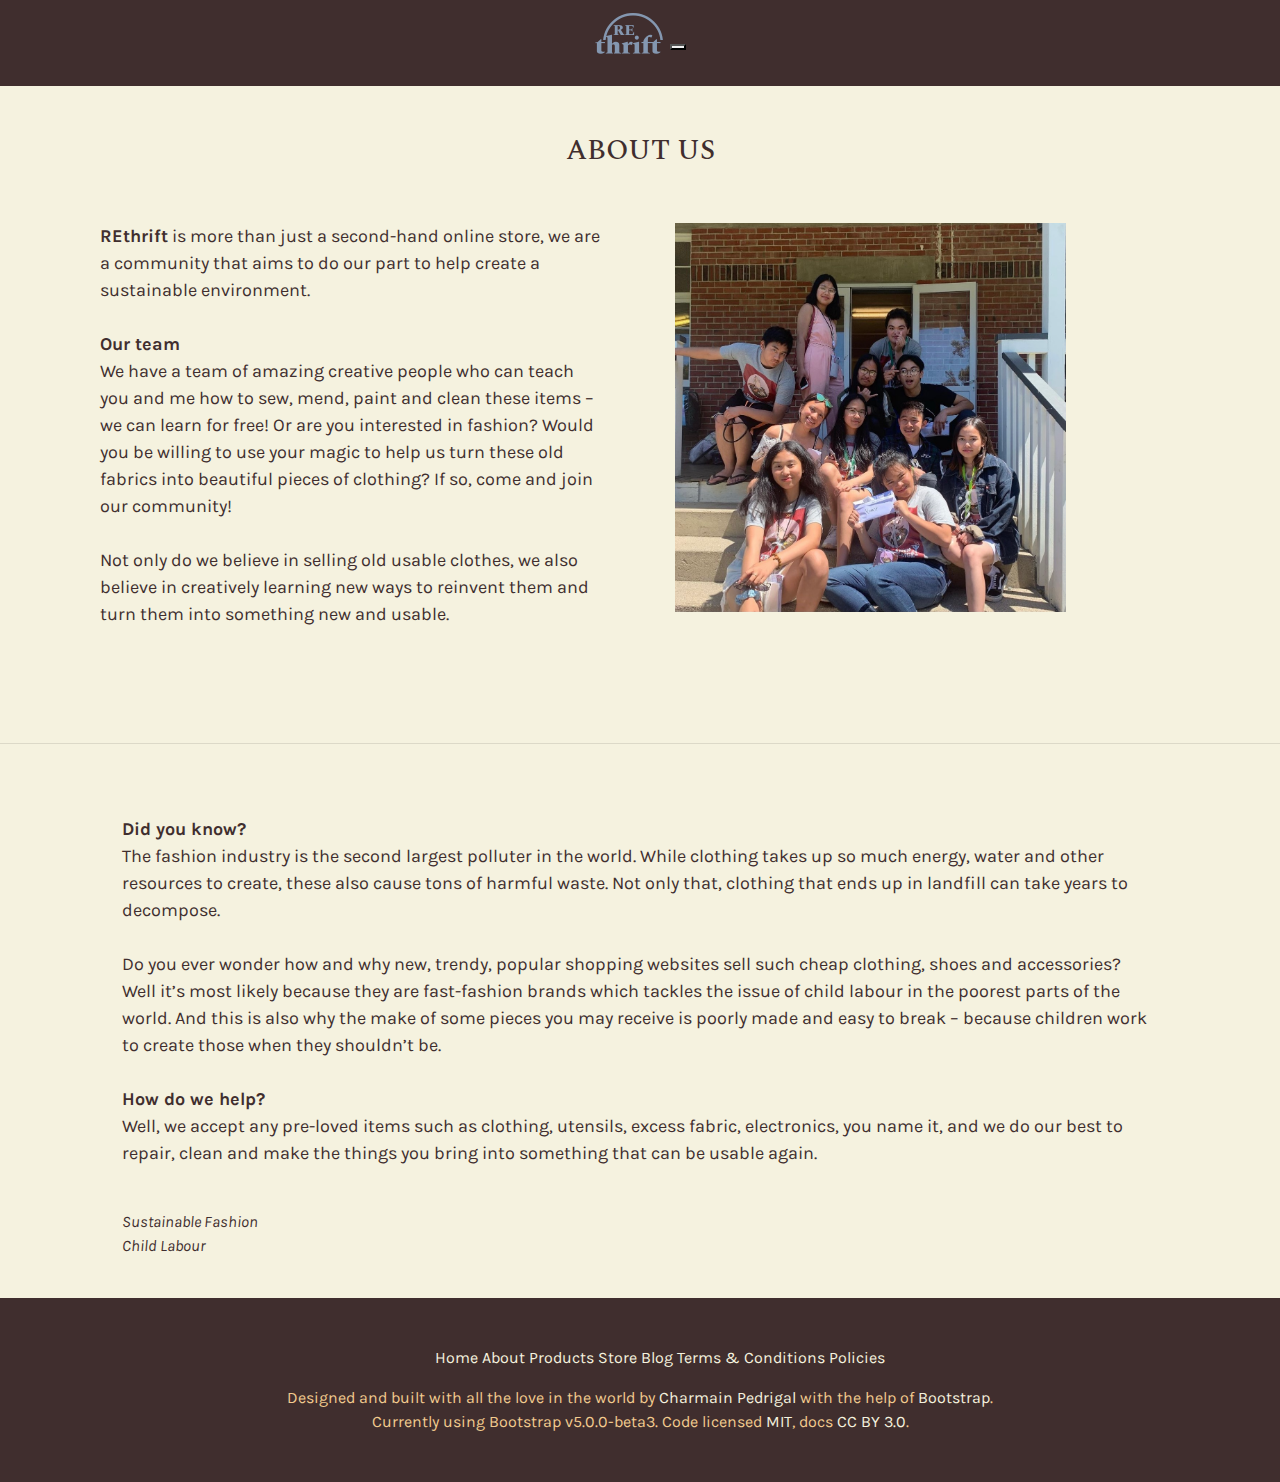
<file: about.html>
<!doctype html>
<html lang="en">
<head>
  <meta charset="utf-8">
  <meta name="viewport" content="width=device-width, initial-scale=1">
  <meta name="description" content="">
  <meta name="author" content="Mark Otto, Jacob Thornton, and Bootstrap contributors">
  <meta name="generator" content="Hugo 0.80.0">
  <title>About Page</title>

  <!-- <link rel="canonical" href="https://getbootstrap.com/docs/5.0/examples/album/"> -->

  <!-- Bootstrap core CSS -->
  <link href="https://cdn.jsdelivr.net/npm/bootstrap@5.0.0-beta2/dist/css/bootstrap.min.css" rel="stylesheet" integrity="sha384-BmbxuPwQa2lc/FVzBcNJ7UAyJxM6wuqIj61tLrc4wSX0szH/Ev+nYRRuWlolflfl" crossorigin="anonymous">

  <!-- Custom styles for this template -->
  <link rel="stylesheet" href="assets/css/global.css">
  <link rel="stylesheet" href="assets/css/index.css">
  <link rel="stylesheet" href="assets/css/navbar.css">
  <link rel="stylesheet" href="assets/css/netlifyauth.css">

  <script type="text/javascript" src="https://identity.netlify.com/v1/netlify-identity-widget.js"></script>

  <!-- Favicons -->
  <link rel="apple-touch-icon" href="/docs/5.0/assets/img/favicons/apple-touch-icon.png" sizes="180x180">
  <link rel="icon" href="/docs/5.0/assets/img/favicons/favicon-32x32.png" sizes="32x32" type="image/png">
  <link rel="icon" href="/docs/5.0/assets/img/favicons/favicon-16x16.png" sizes="16x16" type="image/png">
  <link rel="manifest" href="/docs/5.0/assets/img/favicons/manifest.json">
  <link rel="mask-icon" href="/docs/5.0/assets/img/favicons/safari-pinned-tab.svg" color="#7952b3">
  <link rel="icon" href="/docs/5.0/assets/img/favicons/favicon.ico">
  <meta name="theme-color" content="#7952b3">

  <style>
  .bd-placeholder-img {
    font-size: 1.125rem;
    text-anchor: middle;
    -webkit-user-select: none;
    -moz-user-select: none;
    user-select: none;
  }

  @media (min-width: 768px) {
    .bd-placeholder-img-lg {
      font-size: 3.5rem;
    }
  }
  </style>
</head>
<body>
<nav class="navbar navbar-expand-lg sticky header" id="sticky navbar">
  <div class="container-fluid">
    <!-- <a class="navbar-brand" href="/"><img class="d-block mx-auto mb-4" src="/assets/img/REthrift.png" alt="" width="100" height="100"></a> -->
    <a class="navbar-brand" href="/"><img class="logo " src="/assets/img/logo4.png" alt="REthrift Logo" /></a>


    <button class="navbar-toggler" type="button" data-toggle="collapse" data-target="#navbarSupportedContent"
      aria-controls="navbarSupportedContent" aria-expanded="false" aria-label="Toggle navigation">
      <span class="navbar-toggler-icon"></span>
    </button>

    <div class="collapse navbar-collapse" id="navbarTogglerDemo01">
      <ul class="navbar-nav mr-auto">
        <li class="nav-item">
          <a class="nav-link active" aria-current="page" href="/">Home</a>
        </li>
        <li class="nav-item">
          <a class="nav-link" aria-current="page" href="/about.html">About</a>
        </li>
        <li class="nav-item">
          <a class="nav-link active" aria-current="page" href="/products.html">Products</a>
        </li>
        <li class="nav-item">
          <a class="nav-link" href="/store.html">Store</a>
        </li>
        <!-- <li class="nav-item">
            <a class="nav-link" href="/checkout.html">Checkout</a>
          </li> -->
        <li class="nav-item">
          <a class="nav-link" href="/workshop.html">Blog</a>
        </li>
      </ul>
      <!-- <form class="d-flex">
          <input class="form-control me-2" type="search" placeholder="Search" aria-label="Search">
        </form> -->
      <div class="customNetlify" data-netlify-identity-menu></div>
    </div>

  </div>
</nav>
<div class="py-5 text-center">
  <h3 class="fw-bold">ABOUT US</h3>
</div>
<div class="container twocolumns">
  <div class="col">
    <p>
      <b>REthrift</b> is more than just a second-hand online store, we are a community that aims to do our part to help
      create a sustainable environment.
      <br>
      <br>
      <b>Our team</b>
      <br>
      We have a team of amazing creative people who can teach you and me how to sew, mend, paint and clean these items – we
      can learn for free! Or are you interested in fashion? Would you be willing to use your magic to help us turn these old
      fabrics into beautiful pieces of clothing? If so, come and join our community!
      <br>
      <br>
      Not only do we believe in selling old usable clothes, we also believe in creatively learning new ways to reinvent them
      and turn them into something new and usable.
      <br>
      <br>
    </p>
  </div>

  <div class="col">
    <img src="/assets/img/aboutus.jpg" alt="About Us" width="391.25" height="389.25">
  </div>
</div>
<br>
<hr class="my-5">
<br>
<div class="col-lg-10 mx-auto">
<p><b>Did you know?</b>
<br>
The fashion industry is the second largest polluter in the world. While clothing takes up so much energy, water and
other resources to create, these also cause tons of harmful waste. Not only that, clothing that ends up in landfill
can take years to decompose.
<br>
<br>
Do you ever wonder how and why new, trendy, popular shopping websites sell such cheap clothing, shoes and accessories?
Well it’s most likely because they are fast-fashion brands which tackles the issue of child labour in the poorest
parts of the world. And this is also why the make of some pieces you may receive is poorly made and easy to break –
because children work to create those when they shouldn’t be.
<br>
<br>
<b>How do we help?</b>
<br>
Well, we accept any pre-loved items such as clothing, utensils, excess fabric, electronics, you name it, and we do our
best to repair, clean and make the things you bring into something that can be usable again.
<br>
<br>
<div class="aboutLink">
  <a href="www.cincinnatigoodwill.org/5-surprising-facts-about-sustainable-fashion/">Sustainable Fashion</a>
  <br>
  <a href="https://labs.theguardian.com/unicef-child-labour/">Child Labour</a>
</div>
</p>
</div>
<br>
  <footer class="bd-footer p-3 p-md-5 text-center text-sm-start ">
    <div class="container link">
      <ul class="bd-footer-links ps-0 mb-3">
        <li class="d-inline-block ms-3"><a href="/index.html">Home</a></li>
        <li class="d-inline-block ms-3"><a href="/about.html">About</a></li>
        <li class="d-inline-block ms-3"><a href="/products.html">Products</a></li>
        <li class="d-inline-block ms-3"><a href="/store.html">Store</a></li>
        <li class="d-inline-block ms-3"><a href="/workshop.html">Blog</a></li>
        <li class="d-inline-block ms-3"><a href="#">Terms & Conditions</a></li>
        <li class="d-inline-block ms-3"><a href="#">Policies</a></li>
      </ul>
      <p class="mb-0 bd-footer-links">Designed and built with all the love in the world by <a href="/about">Charmain Pedrigal</a> with the help of <a href="https://getbootstrap.com/">Bootstrap</a>.</p>
      <p class="mb-0 bd-footer-links">Currently using Bootstrap v5.0.0-beta3. Code licensed <a href="https://github.com/twbs/bootstrap/blob/main/LICENSE" target="_blank" rel="license noopener">MIT</a>, docs <a href="https://creativecommons.org/licenses/by/3.0/" target="_blank" rel="license noopener">CC BY 3.0</a>.</p>
    </div>
  </footer>
  <script src="https://cdn.jsdelivr.net/npm/@popperjs/core@2.6.0/dist/umd/popper.min.js" integrity="sha384-KsvD1yqQ1/1+IA7gi3P0tyJcT3vR+NdBTt13hSJ2lnve8agRGXTTyNaBYmCR/Nwi" crossorigin="anonymous"></script>
  <script src="https://cdn.jsdelivr.net/npm/bootstrap@5.0.0-beta2/dist/js/bootstrap.min.js" integrity="sha384-nsg8ua9HAw1y0W1btsyWgBklPnCUAFLuTMS2G72MMONqmOymq585AcH49TLBQObG" crossorigin="anonymous"></script>
  </body>
</html>
</file>
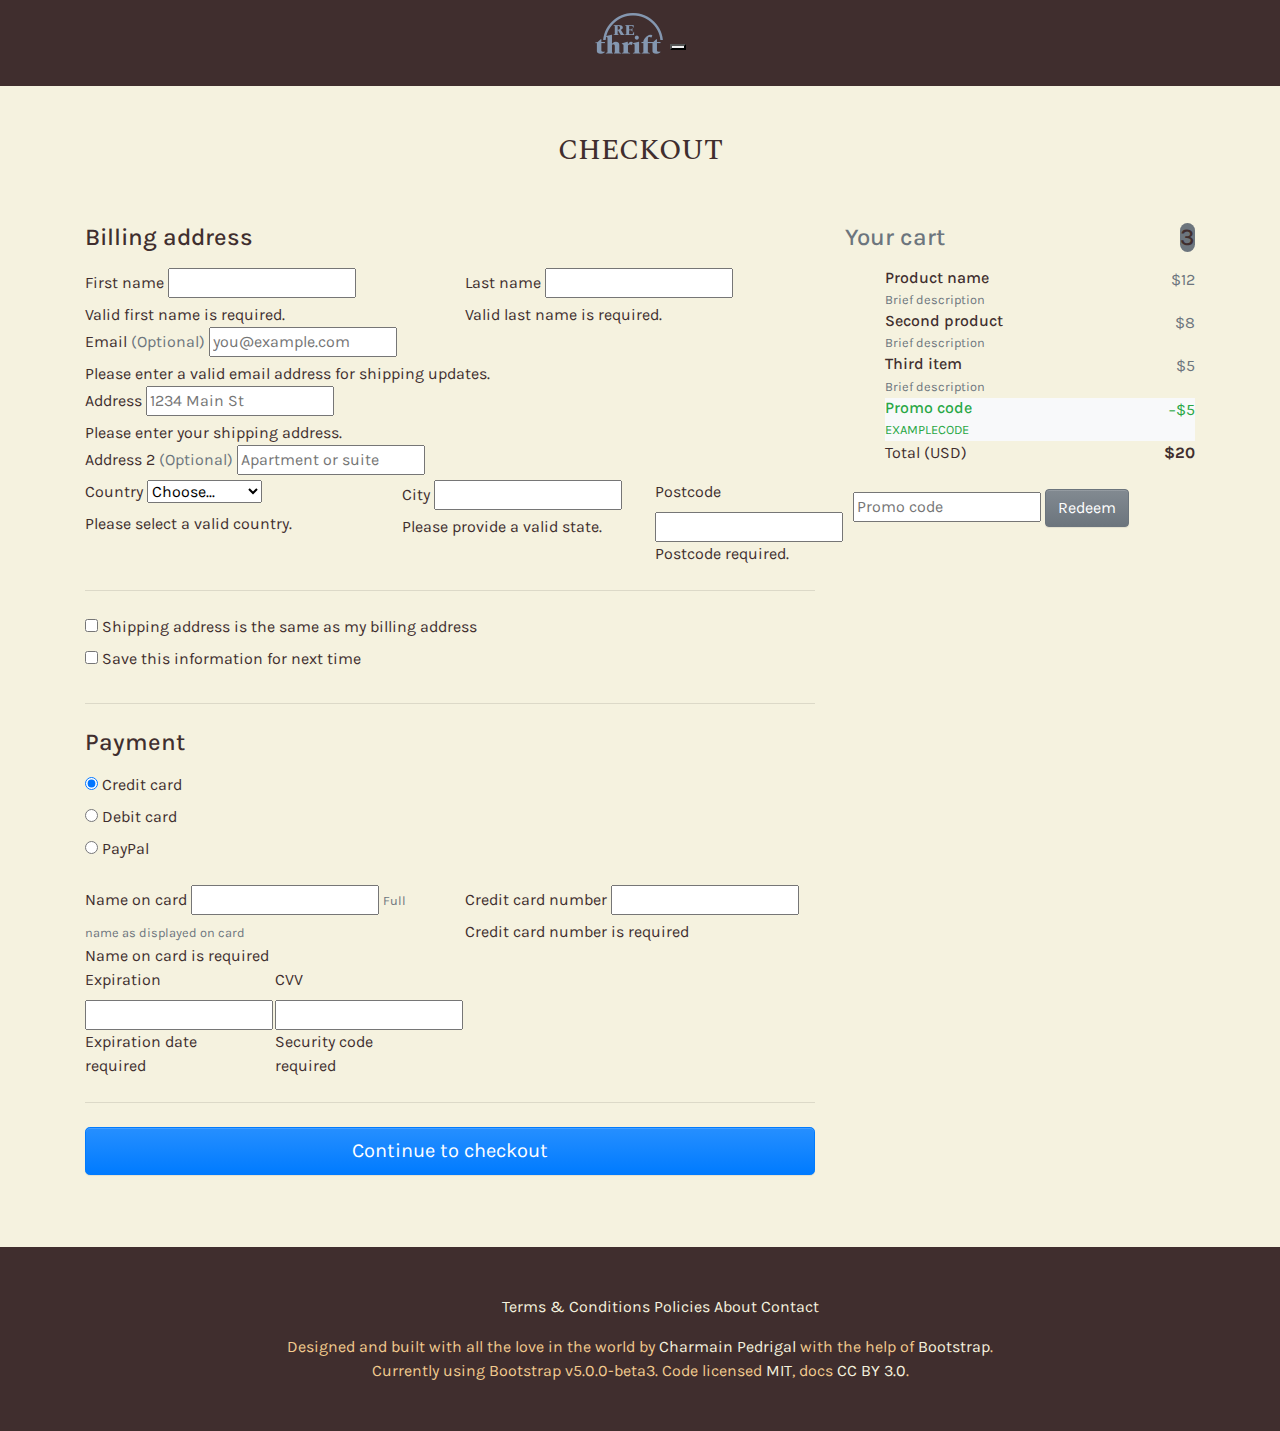
<file: checkout.html>
<!doctype html>
<head>
  <meta charset="utf-8">
  <meta name="viewport" content="width=device-width, initial-scale=1">
  <meta name="description" content="">
  <meta name="author" content="Mark Otto, Jacob Thornton, and Bootstrap contributors">
  <meta name="generator" content="Hugo 0.80.0">
  <title>Checkout</title>

  <!-- <link rel="canonical" href="https://getbootstrap.com/docs/5.0/examples/album/"> -->

  <!-- Bootstrap core CSS -->
  <link href="https://cdn.jsdelivr.net/npm/bootstrap@5.0.0-beta2/dist/css/bootstrap.min.css" rel="stylesheet"
    integrity="sha384-BmbxuPwQa2lc/FVzBcNJ7UAyJxM6wuqIj61tLrc4wSX0szH/Ev+nYRRuWlolflfl" crossorigin="anonymous">

  <!-- Custom styles for this template -->
  <link rel="stylesheet" href="assets/css/global.css">
  <link rel="stylesheet" href="assets/css/index.css">
  <link rel="stylesheet" href="assets/css/navbar.css">
  <link rel="stylesheet" href="assets/css/product-grid.css">
  <link rel="stylesheet" href="assets/css/netlifyauth.css">

  <script type="text/javascript" src="https://identity.netlify.com/v1/netlify-identity-widget.js"></script>

  <!-- Favicons -->
  <link rel="apple-touch-icon" href="/docs/5.0/assets/img/favicons/apple-touch-icon.png" sizes="180x180">
  <link rel="icon" href="/docs/5.0/assets/img/favicons/favicon-32x32.png" sizes="32x32" type="image/png">
  <link rel="icon" href="/docs/5.0/assets/img/favicons/favicon-16x16.png" sizes="16x16" type="image/png">
  <link rel="manifest" href="/docs/5.0/assets/img/favicons/manifest.json">
  <link rel="mask-icon" href="/docs/5.0/assets/img/favicons/safari-pinned-tab.svg" color="#7952b3">
  <link rel="icon" href="/docs/5.0/assets/img/favicons/favicon.ico">
  <meta name="theme-color" content="#7952b3">

  <script type="text/javascript" src="https://identity.netlify.com/v1/netlify-identity-widget.js"></script>

  <style>
    .bd-placeholder-img {
      font-size: 1.125rem;
      text-anchor: middle;
      -webkit-user-select: none;
      -moz-user-select: none;
      user-select: none;
    }

    @media (min-width: 768px) {
      .bd-placeholder-img-lg {
        font-size: 3.5rem;
      }
    }
  </style>
</head>
<body>

<nav class="navbar navbar-expand-lg sticky header" id="sticky navbar">
  <div class="container-fluid">
    <!-- <a class="navbar-brand" href="/"><img class="d-block mx-auto mb-4" src="/assets/img/REthrift.png" alt="" width="100" height="100"></a> -->
    <a class="navbar-brand" href="/"><img class="logo " src="/assets/img/logo4.png" alt="REthrift Logo" /></a>


    <button class="navbar-toggler" type="button" data-toggle="collapse" data-target="#navbarSupportedContent"
      aria-controls="navbarSupportedContent" aria-expanded="false" aria-label="Toggle navigation">
      <span class="navbar-toggler-icon"></span>
    </button>

    <div class="collapse navbar-collapse" id="navbarTogglerDemo01">
      <ul class="navbar-nav mr-auto">
        <li class="nav-item">
          <a class="nav-link active" aria-current="page" href="/">Home</a>
        </li>
        <li class="nav-item">
          <a class="nav-link" aria-current="page" href="/about.html">About</a>
        </li>
        <li class="nav-item">
          <a class="nav-link active" aria-current="page" href="/products.html">Products</a>
        </li>
        <li class="nav-item">
          <a class="nav-link" href="/store.html">Store</a>
        </li>
        <!-- <li class="nav-item">
            <a class="nav-link" href="/checkout.html">Checkout</a>
          </li> -->
        <li class="nav-item">
          <a class="nav-link" href="/workshop.html">Blog</a>
        </li>
      </ul>
      <!-- <form class="d-flex">
          <input class="form-control me-2" type="search" placeholder="Search" aria-label="Search">
        </form> -->
      <div class="customNetlify" data-netlify-identity-menu></div>
    </div>

  </div>
</nav>

<div class="container">
  <main>
    <div class="py-5 text-center">
      <h3 class="fw-bold">CHECKOUT</h3>
    </div>

    <div class="row g-3">
      <div class="col-md-5 col-lg-4 order-md-last">
        <h4 class="d-flex justify-content-between align-items-center mb-3">
          <span class="text-muted">Your cart</span>
          <span class="badge bg-secondary rounded-pill">3</span>
        </h4>
        <ul class="list-group mb-3">
          <li class="list-group-item d-flex justify-content-between lh-sm">
            <div>
              <h6 class="my-0">Product name</h6>
              <small class="text-muted">Brief description</small>
            </div>
            <span class="text-muted">$12</span>
          </li>
          <li class="list-group-item d-flex justify-content-between lh-sm">
            <div>
              <h6 class="my-0">Second product</h6>
              <small class="text-muted">Brief description</small>
            </div>
            <span class="text-muted">$8</span>
          </li>
          <li class="list-group-item d-flex justify-content-between lh-sm">
            <div>
              <h6 class="my-0">Third item</h6>
              <small class="text-muted">Brief description</small>
            </div>
            <span class="text-muted">$5</span>
          </li>
          <li class="list-group-item d-flex justify-content-between bg-light">
            <div class="text-success">
              <h6 class="my-0">Promo code</h6>
              <small>EXAMPLECODE</small>
            </div>
            <span class="text-success">−$5</span>
          </li>
          <li class="list-group-item d-flex justify-content-between">
            <span>Total (USD)</span>
            <strong>$20</strong>
          </li>
        </ul>

        <form class="card p-2">
          <div class="input-group">
            <input type="text" class="form-control" placeholder="Promo code">
            <button type="submit" class="btn btn-secondary">Redeem</button>
          </div>
        </form>
      </div>
      <div class="col-md-7 col-lg-8">
        <h4 class="mb-3">Billing address</h4>
        <form class="needs-validation" novalidate>
          <div class="row g-3">
            <div class="col-sm-6">
              <label for="firstName" class="form-label">First name</label>
              <input type="text" class="form-control" id="firstName" placeholder="" value="" required>
              <div class="invalid-feedback">
                Valid first name is required.
              </div>
            </div>

            <div class="col-sm-6">
              <label for="lastName" class="form-label">Last name</label>
              <input type="text" class="form-control" id="lastName" placeholder="" value="" required>
              <div class="invalid-feedback">
                Valid last name is required.
              </div>
            </div>

            <!-- <div class="col-12">
              <label for="username" class="form-label">Username</label>
              <div class="input-group has-validation">
                <span class="input-group-text">@</span>
                <input type="text" class="form-control" id="username" placeholder="Username" required>
              <div class="invalid-feedback">
                  Your username is required.
                </div>
              </div>
            </div> -->

            <div class="col-12">
              <label for="email" class="form-label">Email <span class="text-muted">(Optional)</span></label>
              <input type="email" class="form-control" id="email" placeholder="you@example.com">
              <div class="invalid-feedback">
                Please enter a valid email address for shipping updates.
              </div>
            </div>

            <div class="col-12">
              <label for="address" class="form-label">Address</label>
              <input type="text" class="form-control" id="address" placeholder="1234 Main St" required>
              <div class="invalid-feedback">
                Please enter your shipping address.
              </div>
            </div>

            <div class="col-12">
              <label for="address2" class="form-label">Address 2 <span class="text-muted">(Optional)</span></label>
              <input type="text" class="form-control" id="address2" placeholder="Apartment or suite">
            </div>

            <div class="col-md-5">
              <label for="country" class="form-label">Country</label>
              <select class="form-select" id="country" required>
                <option value="">Choose...</option>
                <option>New Zealand</option>
              </select>
              <div class="invalid-feedback">
                Please select a valid country.
              </div>
            </div>

            <div class="col-md-4">
              <label for="city" class="form-label">City</label>
              <input type="text" class="form-control" id="city" placeholder="" required>
              <div class="invalid-feedback">
                Please provide a valid state.
              </div>
            </div>

            <div class="col-md-3">
              <label for="postcode" class="form-label">Postcode</label>
              <input type="text" class="form-control" id="postcode" placeholder="" required>
              <div class="invalid-feedback">
                Postcode required.
              </div>
            </div>
          </div>

          <hr class="my-4">

          <div class="form-check">
            <input type="checkbox" class="form-check-input" id="same-address">
            <label class="form-check-label" for="same-address">Shipping address is the same as my billing address</label>
          </div>

          <div class="form-check">
            <input type="checkbox" class="form-check-input" id="save-info">
            <label class="form-check-label" for="save-info">Save this information for next time</label>
          </div>

          <hr class="my-4">

          <h4 class="mb-3">Payment</h4>

          <div class="my-3">
            <div class="form-check">
              <input id="credit" name="paymentMethod" type="radio" class="form-check-input" checked required>
              <label class="form-check-label" for="credit">Credit card</label>
            </div>
            <div class="form-check">
              <input id="debit" name="paymentMethod" type="radio" class="form-check-input" required>
              <label class="form-check-label" for="debit">Debit card</label>
            </div>
            <div class="form-check">
              <input id="paypal" name="paymentMethod" type="radio" class="form-check-input" required>
              <label class="form-check-label" for="paypal">PayPal</label>
            </div>
          </div>

          <div class="row gy-3">
            <div class="col-md-6">
              <label for="cc-name" class="form-label">Name on card</label>
              <input type="text" class="form-control" id="cc-name" placeholder="" required>
              <small class="text-muted">Full name as displayed on card</small>
              <div class="invalid-feedback">
                Name on card is required
              </div>
            </div>

            <div class="col-md-6">
              <label for="cc-number" class="form-label">Credit card number</label>
              <input type="text" class="form-control" id="cc-number" placeholder="" required>
              <div class="invalid-feedback">
                Credit card number is required
              </div>
            </div>

            <div class="col-md-3">
              <label for="cc-expiration" class="form-label">Expiration</label>
              <input type="text" class="form-control" id="cc-expiration" placeholder="" required>
              <div class="invalid-feedback">
                Expiration date required
              </div>
            </div>

            <div class="col-md-3">
              <label for="cc-cvv" class="form-label">CVV</label>
              <input type="text" class="form-control" id="cc-cvv" placeholder="" required>
              <div class="invalid-feedback">
                Security code required
              </div>
            </div>
          </div>

          <hr class="my-4">

          <button class="w-100 btn btn-primary btn-lg" type="submit">Continue to checkout</button>
        </form>
      </div>
    </div>
  </main>
</div>
<br>
<br>
<br>
<footer class="bd-footer p-3 p-md-5 text-center text-sm-start ">
  <div class="container link">
    <ul class="bd-footer-links ps-0 mb-3">
      <li class="d-inline-block footerlink"><a href="#">Terms & Conditions</a></li>
      <li class="d-inline-block ms-3"><a href="#">Policies</a></li>
      <li class="d-inline-block ms-3"><a href="/about.html">About</a></li>
      <li class="d-inline-block ms-3"><a href="/contact.html">Contact</a></li>
    </ul>
    <p class="mb-0 bd-footer-links">Designed and built with all the love in the world by <a href="/about">Charmain
        Pedrigal</a> with the help of <a href="https://getbootstrap.com/">Bootstrap</a>.</p>
    <p class="mb-0 bd-footer-links">Currently using Bootstrap v5.0.0-beta3. Code licensed <a
        href="https://github.com/twbs/bootstrap/blob/main/LICENSE" target="_blank" rel="license noopener">MIT</a>, docs
      <a href="https://creativecommons.org/licenses/by/3.0/" target="_blank" rel="license noopener">CC BY 3.0</a>.</p>
  </div>
</footer>
<script src="https://cdn.jsdelivr.net/npm/bootstrap@5.0.0-beta2/dist/js/bootstrap.bundle.min.js" integrity="sha384-b5kHyXgcpbZJO/tY9Ul7kGkf1S0CWuKcCD38l8YkeH8z8QjE0GmW1gYU5S9FOnJ0" crossorigin="anonymous"></script>
<script src="assets/js/form-validation.js"></script>
  </body>
</html>
</file>
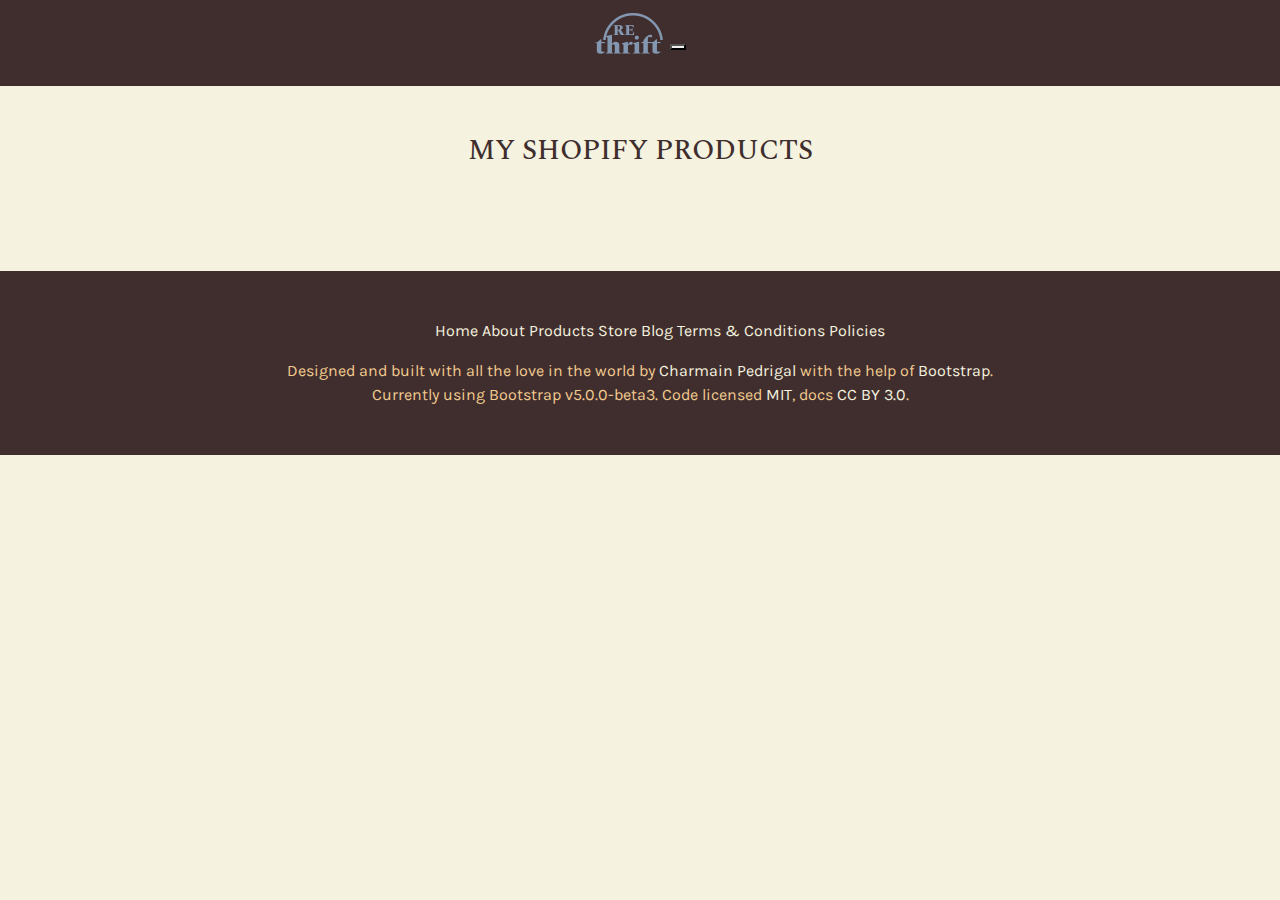
<file: store.html>
<!doctype html>
<html lang="en">
<head>
  <meta charset="utf-8">
  <meta name="viewport" content="width=device-width, initial-scale=1">
  <meta name="description" content="">
  <meta name="author" content="Mark Otto, Jacob Thornton, and Bootstrap contributors">
  <meta name="generator" content="Hugo 0.80.0">
  <title>Products</title>

  <link rel="canonical" href="https://getbootstrap.com/docs/5.0/examples/album/">

  <!-- Bootstrap core CSS -->
  <link href="https://cdn.jsdelivr.net/npm/bootstrap@5.0.0-beta2/dist/css/bootstrap.min.css" rel="stylesheet"
    integrity="sha384-BmbxuPwQa2lc/FVzBcNJ7UAyJxM6wuqIj61tLrc4wSX0szH/Ev+nYRRuWlolflfl" crossorigin="anonymous">

  <!-- Custom styles for this template -->
  <link rel="stylesheet" href="assets/css/global.css">
  <link rel="stylesheet" href="assets/css/index.css">
  <link rel="stylesheet" href="assets/css/navbar.css">
  <link rel="stylesheet" href="assets/css/product-grid.css">
  <link rel="stylesheet" href="assets/css/netlifyauth.css">

  <script type="text/javascript" src="https://identity.netlify.com/v1/netlify-identity-widget.js"></script>

  <!-- Favicons -->
  <link rel="apple-touch-icon" href="/docs/5.0/assets/img/favicons/apple-touch-icon.png" sizes="180x180">
  <link rel="icon" href="/docs/5.0/assets/img/favicons/favicon-32x32.png" sizes="32x32" type="image/png">
  <link rel="icon" href="/docs/5.0/assets/img/favicons/favicon-16x16.png" sizes="16x16" type="image/png">
  <link rel="manifest" href="/docs/5.0/assets/img/favicons/manifest.json">
  <link rel="mask-icon" href="/docs/5.0/assets/img/favicons/safari-pinned-tab.svg" color="#7952b3">
  <link rel="icon" href="/docs/5.0/assets/img/favicons/favicon.ico">
  <meta name="theme-color" content="#7952b3">

  <style>
    .bd-placeholder-img {
      font-size: 1.125rem;
      text-anchor: middle;
      -webkit-user-select: none;
      -moz-user-select: none;
      user-select: none;
    }

    @media (min-width: 768px) {
      .bd-placeholder-img-lg {
        font-size: 3.5rem;
      }
    }
  </style>

</head>
  <body>
<nav class="navbar navbar-expand-lg sticky header" id="sticky navbar">
  <div class="container-fluid">
    <!-- <a class="navbar-brand" href="/"><img class="d-block mx-auto mb-4" src="/assets/img/REthrift.png" alt="" width="100" height="100"></a> -->
    <a class="navbar-brand" href="/"><img class="logo " src="/assets/img/logo4.png" alt="REthrift Logo" /></a>


    <button class="navbar-toggler" type="button" data-toggle="collapse" data-target="#navbarSupportedContent"
      aria-controls="navbarSupportedContent" aria-expanded="false" aria-label="Toggle navigation">
      <span class="navbar-toggler-icon"></span>
    </button>

    <div class="collapse navbar-collapse" id="navbarTogglerDemo01">
      <ul class="navbar-nav mr-auto">
        <li class="nav-item">
          <a class="nav-link active" aria-current="page" href="/">Home</a>
        </li>
        <li class="nav-item">
          <a class="nav-link" aria-current="page" href="/about.html">About</a>
        </li>
        <li class="nav-item">
          <a class="nav-link active" aria-current="page" href="/products.html">Products</a>
        </li>
        <li class="nav-item">
          <a class="nav-link" href="/store.html">Store</a>
        </li>
        <!-- <li class="nav-item">
            <a class="nav-link" href="/checkout.html">Checkout</a>
          </li> -->
        <li class="nav-item">
          <a class="nav-link" href="/workshop.html">Blog</a>
        </li>
      </ul>
      <!-- <form class="d-flex">
          <input class="form-control me-2" type="search" placeholder="Search" aria-label="Search">
        </form> -->
      <div class="customNetlify" data-netlify-identity-menu></div>
    </div>

  </div>
</nav>
      <div class="py-5 text-center">
        <h3 class="fw-bold">MY SHOPIFY PRODUCTS</h3>
      </div>
    <div class="container product-grid">
        <script src="https://sdks.shopifycdn.com/buy-button/0.1.34/buybutton.js"></script>
        <script  src="./assets/js/collection.js"></script>
    </div>
  </div>
<br>
<br>
<footer class="bd-footer p-3 p-md-5 text-center text-sm-start">
  <div class="container">
    <ul class="bd-footer-links ps-0 mb-3">
      <li class="d-inline-block ms-3"><a href="/index.html">Home</a></li>
      <li class="d-inline-block ms-3"><a href="/about.html">About</a></li>
      <li class="d-inline-block ms-3"><a href="/products.html">Products</a></li>
      <li class="d-inline-block ms-3"><a href="/store.html">Store</a></li>
      <li class="d-inline-block ms-3"><a href="/workshop.html">Blog</a></li>
      <li class="d-inline-block ms-3"><a href="#">Terms & Conditions</a></li>
      <li class="d-inline-block ms-3"><a href="#">Policies</a></li>
    </ul>
    <p class="mb-0">Designed and built with all the love in the world by <a href="/about">Charmain Pedrigal</a> with the
      help of <a href="https://getbootstrap.com/">Bootstrap</a>.</p>
    <p class="mb-0">Currently using Bootstrap v5.0.0-beta3. Code licensed <a
        href="https://github.com/twbs/bootstrap/blob/main/LICENSE" target="_blank" rel="license noopener">MIT</a>, docs
      <a href="https://creativecommons.org/licenses/by/3.0/" target="_blank" rel="license noopener">CC BY 3.0</a>.</p>
  </div>
</footer>

<script src="https://cdn.jsdelivr.net/npm/bootstrap@5.0.0-beta2/dist/js/bootstrap.bundle.min.js" integrity="sha384-b5kHyXgcpbZJO/tY9Ul7kGkf1S0CWuKcCD38l8YkeH8z8QjE0GmW1gYU5S9FOnJ0" crossorigin="anonymous"></script>

  </body>
</html>
</file>
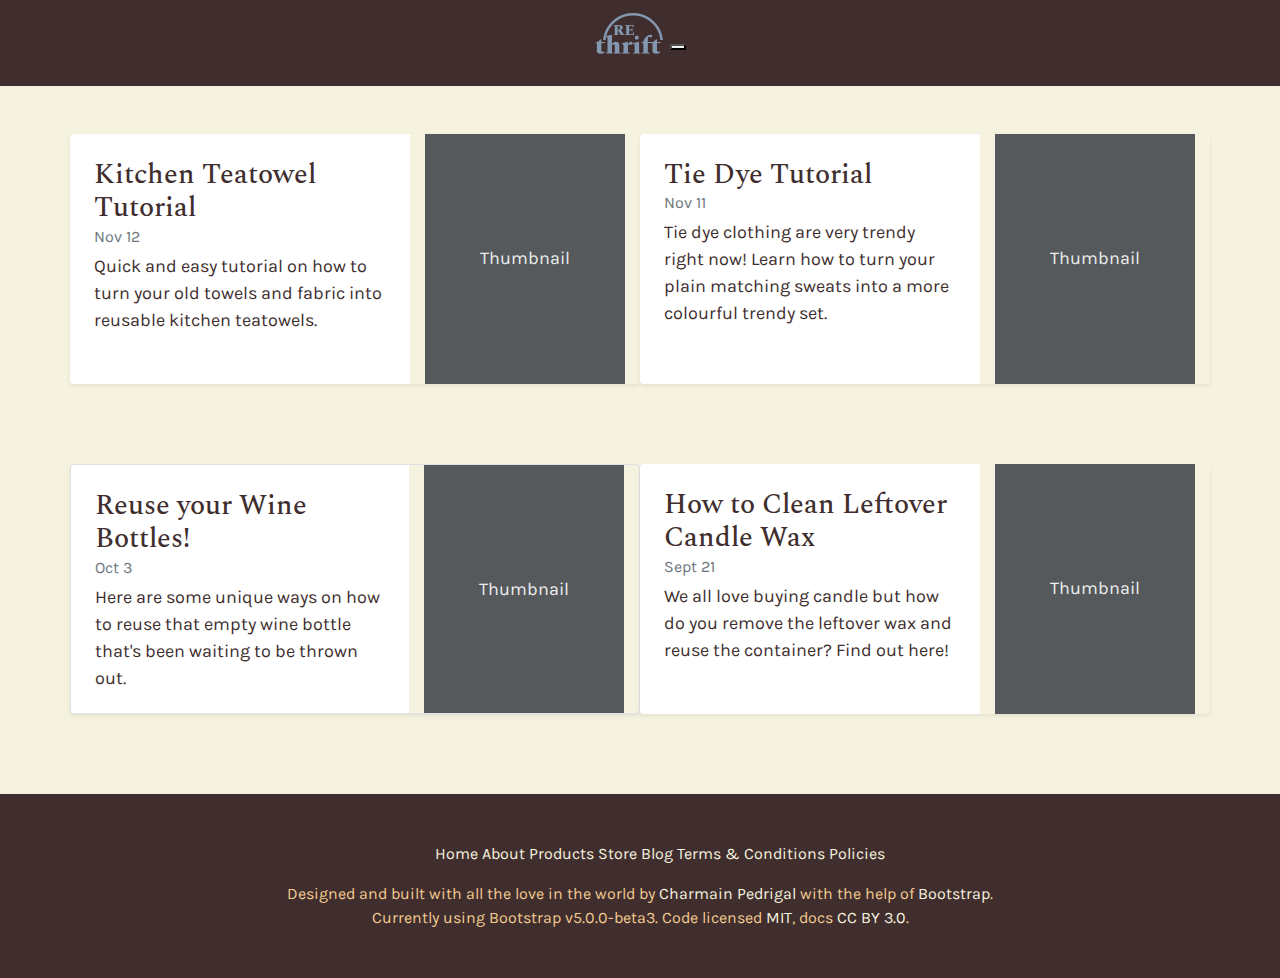
<file: workshop.html>
<!doctype html>
<html lang="en">

<head>
    <meta charset="utf-8">
    <meta name="viewport" content="width=device-width, initial-scale=1">
    <meta name="description" content="">
    <meta name="author" content="Mark Otto, Jacob Thornton, and Bootstrap contributors">
    <meta name="generator" content="Hugo 0.80.0">
    <title>Tutorial & Workshop Blogs</title>

    <link rel="canonical" href="https://getbootstrap.com/docs/5.0/examples/blog/">

    <!-- Bootstrap core CSS -->
<link href="https://cdn.jsdelivr.net/npm/bootstrap@5.0.0-beta2/dist/css/bootstrap.min.css" rel="stylesheet"
    integrity="sha384-BmbxuPwQa2lc/FVzBcNJ7UAyJxM6wuqIj61tLrc4wSX0szH/Ev+nYRRuWlolflfl" crossorigin="anonymous">

    <!-- Custom styles for this template -->
    <link rel="stylesheet" href="assets/css/global.css">
    <link rel="stylesheet" href="assets/css/index.css">
    <link rel="stylesheet" href="assets/css/navbar.css">
    <link rel="stylesheet" href="assets/css/product-grid.css">
    <link rel="stylesheet" href="assets/css/blog.css">
    <link rel="stylesheet" href="assets/css/netlifyauth.css">

    <script type="text/javascript" src="https://identity.netlify.com/v1/netlify-identity-widget.js"></script>

    <!-- Favicons -->
    <link rel="apple-touch-icon" href="/docs/5.0/assets/img/favicons/apple-touch-icon.png" sizes="180x180">
    <link rel="icon" href="/docs/5.0/assets/img/favicons/favicon-32x32.png" sizes="32x32" type="image/png">
    <link rel="icon" href="/docs/5.0/assets/img/favicons/favicon-16x16.png" sizes="16x16" type="image/png">
    <link rel="manifest" href="/docs/5.0/assets/img/favicons/manifest.json">
    <link rel="mask-icon" href="/docs/5.0/assets/img/favicons/safari-pinned-tab.svg" color="#7952b3">
    <link rel="icon" href="/docs/5.0/assets/img/favicons/favicon.ico">
    <meta name="theme-color" content="#7952b3">

    <style>
        .bd-placeholder-img {
            font-size: 1.125rem;
            text-anchor: middle;
            -webkit-user-select: none;
            -moz-user-select: none;
            user-select: none;
        }

        @media (min-width: 768px) {
            .bd-placeholder-img-lg {
                font-size: 3.5rem;
            }
        }
    </style>
</head>

<body>
<nav class="navbar navbar-expand-lg sticky header" id="sticky navbar">
    <div class="container-fluid">
        <!-- <a class="navbar-brand" href="/"><img class="d-block mx-auto mb-4" src="/assets/img/REthrift.png" alt="" width="100" height="100"></a> -->
        <a class="navbar-brand" href="/"><img class="logo " src="/assets/img/logo4.png" alt="REthrift Logo" /></a>


        <button class="navbar-toggler" type="button" data-toggle="collapse" data-target="#navbarSupportedContent"
            aria-controls="navbarSupportedContent" aria-expanded="false" aria-label="Toggle navigation">
            <span class="navbar-toggler-icon"></span>
        </button>

        <div class="collapse navbar-collapse" id="navbarTogglerDemo01">
            <ul class="navbar-nav mr-auto">
                <li class="nav-item">
                    <a class="nav-link active" aria-current="page" href="/">Home</a>
                </li>
                <li class="nav-item">
                    <a class="nav-link" aria-current="page" href="/about.html">About</a>
                </li>
                <li class="nav-item">
                    <a class="nav-link active" aria-current="page" href="/products.html">Products</a>
                </li>
                <li class="nav-item">
                    <a class="nav-link" href="/store.html">Store</a>
                </li>
                <!-- <li class="nav-item">
            <a class="nav-link" href="/checkout.html">Checkout</a>
          </li> -->
                <li class="nav-item">
                    <a class="nav-link" href="/workshop.html">Blog</a>
                </li>
            </ul>
            <!-- <form class="d-flex">
          <input class="form-control me-2" type="search" placeholder="Search" aria-label="Search">
        </form> -->
            <div class="customNetlify" data-netlify-identity-menu></div>
        </div>

    </div>
</nav>
    <br>
    <br>
<div class="container">
    <div class="row mb-2">
        <div class="col-md-6">
            <a href="/kitchenrolls.html">
            <div class="row g-0 rounded overflow-hidden flex-md-row mb-4 shadow-sm h-md-250 position-relative">
                <div class="blog col p-4 d-flex flex-column position-static">
                    <h3 class="mb-0">Kitchen Teatowel Tutorial</h3>
                    <div class="mb-1 text-muted">Nov 12</div>
                    <p class="card-text mb-auto">Quick and easy tutorial on how to turn your old towels and fabric into reusable kitchen teatowels.</p>
                </div>
                <div class="col-auto d-none d-lg-block">
                    <svg class="bd-placeholder-img" width="200" height="250" xmlns="http://www.w3.org/2000/svg"
                        role="img" aria-label="Placeholder: Thumbnail" preserveAspectRatio="xMidYMid slice"
                        focusable="false">
                        <title>Placeholder</title>
                        <rect width="100%" height="100%" fill="#55595c" /><text x="50%" y="50%" fill="#eceeef" 
                            dy=".3em">Thumbnail</text>
                    </svg>
                </div>        
            </div>
        </a>
        </div>

        <div class="col-md-6">
            <a href="/tiedye.html">
                <div class="row g-0 rounded overflow-hidden flex-md-row mb-4 shadow-sm h-md-250 position-relative">
                    <div class="blog col p-4 d-flex flex-column position-static">
                        <h3 class="mb-0">Tie Dye Tutorial</h3>
                        <div class="mb-1 text-muted">Nov 11</div>
                        <p class="mb-auto">Tie dye clothing are very trendy right now! Learn how to turn your plain matching sweats into
                            a more colourful trendy set.</p>
                    </div>
                    <div class="col-auto d-none d-lg-block">
                        <svg class="bd-placeholder-img" width="200" height="250" xmlns="http://www.w3.org/2000/svg" role="img"
                            aria-label="Placeholder: Thumbnail" preserveAspectRatio="xMidYMid slice" focusable="false">
                            <title>Placeholder</title>
                            <rect width="100%" height="100%" fill="#55595c" /><text x="50%" y="50%" fill="#eceeef"
                                dy=".3em">Thumbnail</text>
                        </svg>
                    </div>
                </div>
            </a>
        </div>
    </div>
    <br>
    <br>
    <div class="row mb-2">
        <div class="col-md-6">
        <a href="/winebottle.html">
            <div class="row g-0 border rounded overflow-hidden flex-md-row mb-4 shadow-sm h-md-250 position-relative">
                <div class="blog col p-4 d-flex flex-column position-static">
                    <h3 class="mb-0">Reuse your Wine Bottles!</h3>
                    <div class="mb-1 text-muted">Oct 3</div>
                    <p class="card-text mb-auto">Here are some unique ways on how to reuse that empty wine bottle that's been waiting to be
                        thrown out.</p>
                </div>
                <div class="col-auto d-none d-lg-block">
                    <svg class="bd-placeholder-img" width="200" height="250" xmlns="http://www.w3.org/2000/svg" role="img"
                        aria-label="Placeholder: Thumbnail" preserveAspectRatio="xMidYMid slice" focusable="false">
                        <title>Placeholder</title>
                        <rect width="100%" height="100%" fill="#55595c" /><text x="50%" y="50%" fill="#eceeef"
                            dy=".3em">Thumbnail</text>
                    </svg>
                </div>
            </div>
        </a>
            </div>

        <div class="col-md-6">
            <a href="/candlewax.html">
            <div class="row g-0 rounded overflow-hidden flex-md-row mb-4 shadow-sm h-md-250 position-relative">
                <div class="blog col p-4 d-flex flex-column position-static">
                    <h3 class="mb-0">How to Clean Leftover Candle Wax</h3>
                    <div class="mb-1 text-muted">Sept 21</div>
                    <p class="mb-auto">We all love buying candle but how do you remove the leftover wax and reuse the container? Find out here!</p>
                </div>
                <div class="col-auto d-none d-lg-block">
                    <svg class="bd-placeholder-img" width="200" height="250" xmlns="http://www.w3.org/2000/svg" role="img"
                        aria-label="Placeholder: Thumbnail" preserveAspectRatio="xMidYMid slice" focusable="false">
                        <title>Placeholder</title>
                        <rect width="100%" height="100%" fill="#55595c" /><text x="50%" y="50%" fill="#eceeef"
                            dy=".3em">Thumbnail</text>
                    </svg>
    
                </div>
            </div>
        </div>
        </a>
    </div>
</div>
<br>
<br>
    <footer class="bd-footer p-3 p-md-5 text-center text-sm-start ">
        <div class="container link">
            <ul class="bd-footer-links ps-0 mb-3">
                <li class="d-inline-block ms-3"><a href="/index.html">Home</a></li>
                <li class="d-inline-block ms-3"><a href="/about.html">About</a></li>
                <li class="d-inline-block ms-3"><a href="/products.html">Products</a></li>
                <li class="d-inline-block ms-3"><a href="/store.html">Store</a></li>
                <li class="d-inline-block ms-3"><a href="/workshop.html">Blog</a></li>
                <li class="d-inline-block ms-3"><a href="#">Terms & Conditions</a></li>
                <li class="d-inline-block ms-3"><a href="#">Policies</a></li>
            </ul>
            <p class="mb-0 bd-footer-links">Designed and built with all the love in the world by <a
                    href="/about">Charmain Pedrigal</a> with the help of <a
                    href="https://getbootstrap.com/">Bootstrap</a>.</p>
            <p class="mb-0 bd-footer-links">Currently using Bootstrap v5.0.0-beta3. Code licensed <a
                    href="https://github.com/twbs/bootstrap/blob/main/LICENSE" target="_blank"
                    rel="license noopener">MIT</a>, docs <a href="https://creativecommons.org/licenses/by/3.0/"
                    target="_blank" rel="license noopener">CC BY 3.0</a>.</p>
        </div>
    </footer>
    <script src="https://cdn.jsdelivr.net/npm/@popperjs/core@2.6.0/dist/umd/popper.min.js"
        integrity="sha384-KsvD1yqQ1/1+IA7gi3P0tyJcT3vR+NdBTt13hSJ2lnve8agRGXTTyNaBYmCR/Nwi"
        crossorigin="anonymous"></script>
    <script src="https://cdn.jsdelivr.net/npm/bootstrap@5.0.0-beta2/dist/js/bootstrap.min.js"
        integrity="sha384-nsg8ua9HAw1y0W1btsyWgBklPnCUAFLuTMS2G72MMONqmOymq585AcH49TLBQObG"
        crossorigin="anonymous"></script>
</body>

</html>
</file>
<file: assets/css/global.css>
@import url("https://fonts.googleapis.com/css2?family=Spectral:ital,wght@0,200;0,300;0,400;0,500;0,600;0,700;0,800;1,200;1,300;1,400;1,500;1,600;1,700;1,800&display=swap");@import url("https://fonts.googleapis.com/css2?family=Karla:ital,wght@0,200;0,300;0,400;0,500;0,600;0,700;0,800;1,200;1,300;1,400;1,500;1,600;1,700;1,800&display=swap");*,*::before,*::after{box-sizing:border-box}html{font-family:sans-serif;line-height:1.15;-webkit-text-size-adjust:100%;-webkit-tap-highlight-color:rgba(0,0,0,0)}article,aside,figcaption,figure,footer,header,hgroup,main,nav,section{display:block}body{margin:0;font-family:-apple-system,BlinkMacSystemFont,"Segoe UI",Roboto,"Helvetica Neue",Arial,"Noto Sans","Liberation Sans",sans-serif,"Apple Color Emoji","Segoe UI Emoji","Segoe UI Symbol","Noto Color Emoji";font-size:1rem;font-weight:400;line-height:1.5;color:#212529;text-align:left;background-color:#fff}[tabindex="-1"]:focus:not(:focus-visible){outline:0 !important}hr{box-sizing:content-box;height:0;overflow:visible}h1,h2,h3,h4,h5,h6{margin-top:0;margin-bottom:.5rem}p{margin-top:0;margin-bottom:1rem}abbr[title],abbr[data-original-title]{text-decoration:underline;text-decoration:underline dotted;cursor:help;border-bottom:0;text-decoration-skip-ink:none}address{margin-bottom:1rem;font-style:normal;line-height:inherit}ol,ul,dl{margin-top:0;margin-bottom:1rem}ol ol,ul ul,ol ul,ul ol{margin-bottom:0}dt{font-weight:700}dd{margin-bottom:.5rem;margin-left:0}blockquote{margin:0 0 1rem}b,strong{font-weight:bolder}small{font-size:80%}sub,sup{position:relative;font-size:75%;line-height:0;vertical-align:baseline}sub{bottom:-.25em}sup{top:-.5em}a{color:#007bff;text-decoration:none;background-color:transparent}a:hover{color:#0056b3;text-decoration:underline}a:not([href]):not([class]){color:inherit;text-decoration:none}a:not([href]):not([class]):hover{color:inherit;text-decoration:none}pre,code,kbd,samp{font-family:SFMono-Regular,Menlo,Monaco,Consolas,"Liberation Mono","Courier New",monospace;font-size:1em}pre{margin-top:0;margin-bottom:1rem;overflow:auto;-ms-overflow-style:scrollbar}figure{margin:0 0 1rem}img{vertical-align:middle;border-style:none}svg{overflow:hidden;vertical-align:middle}table{border-collapse:collapse}caption{padding-top:.75rem;padding-bottom:.75rem;color:#6c757d;text-align:left;caption-side:bottom}th{text-align:inherit;text-align:-webkit-match-parent}label{display:inline-block;margin-bottom:.5rem}button{border-radius:0}button:focus:not(:focus-visible){outline:0}input,button,select,optgroup,textarea{margin:0;font-family:inherit;font-size:inherit;line-height:inherit}button,input{overflow:visible}button,select{text-transform:none}[role="button"]{cursor:pointer}select{word-wrap:normal}button,[type="button"],[type="reset"],[type="submit"]{-webkit-appearance:button}button:not(:disabled),[type="button"]:not(:disabled),[type="reset"]:not(:disabled),[type="submit"]:not(:disabled){cursor:pointer}button::-moz-focus-inner,[type="button"]::-moz-focus-inner,[type="reset"]::-moz-focus-inner,[type="submit"]::-moz-focus-inner{padding:0;border-style:none}input[type="radio"],input[type="checkbox"]{box-sizing:border-box;padding:0}textarea{overflow:auto;resize:vertical}fieldset{min-width:0;padding:0;margin:0;border:0}legend{display:block;width:100%;max-width:100%;padding:0;margin-bottom:.5rem;font-size:1.5rem;line-height:inherit;color:inherit;white-space:normal}progress{vertical-align:baseline}[type="number"]::-webkit-inner-spin-button,[type="number"]::-webkit-outer-spin-button{height:auto}[type="search"]{outline-offset:-2px;-webkit-appearance:none}[type="search"]::-webkit-search-decoration{-webkit-appearance:none}::-webkit-file-upload-button{font:inherit;-webkit-appearance:button}output{display:inline-block}summary{display:list-item;cursor:pointer}template{display:none}[hidden]{display:none !important}h1,h2,h3,h4,h5,h6,.h1,.h2,.h3,.h4,.h5,.h6{margin-bottom:.5rem;font-weight:500;line-height:1.2}h1,.h1{font-size:2.5rem}h2,.h2{font-size:2rem}h3,.h3{font-size:1.75rem}h4,.h4{font-size:1.5rem}h5,.h5{font-size:1.25rem}h6,.h6{font-size:1rem}.lead{font-size:1.25rem;font-weight:300}.display-1{font-size:6rem;font-weight:300;line-height:1.2}.display-2{font-size:5.5rem;font-weight:300;line-height:1.2}.display-3{font-size:4.5rem;font-weight:300;line-height:1.2}.display-4{font-size:3.5rem;font-weight:300;line-height:1.2}hr{margin-top:1rem;margin-bottom:1rem;border:0;border-top:1px solid rgba(0,0,0,0.1)}small,.small{font-size:80%;font-weight:400}mark,.mark{padding:.2em;background-color:#fcf8e3}.list-unstyled{padding-left:0;list-style:none}.list-inline{padding-left:0;list-style:none}.list-inline-item{display:inline-block}.list-inline-item:not(:last-child){margin-right:.5rem}.initialism{font-size:90%;text-transform:uppercase}.blockquote{margin-bottom:1rem;font-size:1.25rem}.blockquote-footer{display:block;font-size:80%;color:#6c757d}.blockquote-footer::before{content:"\2014\00A0"}.container,.container-fluid,.container-sm,.container-md,.container-lg,.container-xl{width:100%;padding-right:15px;padding-left:15px;margin-right:auto;margin-left:auto}@media (min-width: 576px){.container,.container-sm{max-width:540px}}@media (min-width: 768px){.container,.container-sm,.container-md{max-width:720px}}@media (min-width: 992px){.container,.container-sm,.container-md,.container-lg{max-width:960px}}@media (min-width: 1200px){.container,.container-sm,.container-md,.container-lg,.container-xl{max-width:1140px}}.row{display:flex;flex-wrap:wrap;margin-right:-15px;margin-left:-15px}.no-gutters{margin-right:0;margin-left:0}.no-gutters>.col,.no-gutters>[class*="col-"]{padding-right:0;padding-left:0}.col-1,.col-2,.col-3,.col-4,.col-5,.col-6,.col-7,.col-8,.col-9,.col-10,.col-11,.col-12,.col,.col-auto,.col-sm-1,.col-sm-2,.col-sm-3,.col-sm-4,.col-sm-5,.col-sm-6,.col-sm-7,.col-sm-8,.col-sm-9,.col-sm-10,.col-sm-11,.col-sm-12,.col-sm,.col-sm-auto,.col-md-1,.col-md-2,.col-md-3,.col-md-4,.col-md-5,.col-md-6,.col-md-7,.col-md-8,.col-md-9,.col-md-10,.col-md-11,.col-md-12,.col-md,.col-md-auto,.col-lg-1,.col-lg-2,.col-lg-3,.col-lg-4,.col-lg-5,.col-lg-6,.col-lg-7,.col-lg-8,.col-lg-9,.col-lg-10,.col-lg-11,.col-lg-12,.col-lg,.col-lg-auto,.col-xl-1,.col-xl-2,.col-xl-3,.col-xl-4,.col-xl-5,.col-xl-6,.col-xl-7,.col-xl-8,.col-xl-9,.col-xl-10,.col-xl-11,.col-xl-12,.col-xl,.col-xl-auto{position:relative;width:100%;padding-right:15px;padding-left:15px}.col{flex-basis:0;flex-grow:1;max-width:100%}.row-cols-1>*{flex:0 0 100%;max-width:100%}.row-cols-2>*{flex:0 0 50%;max-width:50%}.row-cols-3>*{flex:0 0 33.333333%;max-width:33.333333%}.row-cols-4>*{flex:0 0 25%;max-width:25%}.row-cols-5>*{flex:0 0 20%;max-width:20%}.row-cols-6>*{flex:0 0 16.666667%;max-width:16.666667%}.col-auto{flex:0 0 auto;width:auto;max-width:100%}.col-1{flex:0 0 8.333333%;max-width:8.333333%}.col-2{flex:0 0 16.666667%;max-width:16.666667%}.col-3{flex:0 0 25%;max-width:25%}.col-4{flex:0 0 33.333333%;max-width:33.333333%}.col-5{flex:0 0 41.666667%;max-width:41.666667%}.col-6{flex:0 0 50%;max-width:50%}.col-7{flex:0 0 58.333333%;max-width:58.333333%}.col-8{flex:0 0 66.666667%;max-width:66.666667%}.col-9{flex:0 0 75%;max-width:75%}.col-10{flex:0 0 83.333333%;max-width:83.333333%}.col-11{flex:0 0 91.666667%;max-width:91.666667%}.col-12{flex:0 0 100%;max-width:100%}.order-first{order:-1}.order-last{order:13}.order-0{order:0}.order-1{order:1}.order-2{order:2}.order-3{order:3}.order-4{order:4}.order-5{order:5}.order-6{order:6}.order-7{order:7}.order-8{order:8}.order-9{order:9}.order-10{order:10}.order-11{order:11}.order-12{order:12}.offset-1{margin-left:8.333333%}.offset-2{margin-left:16.666667%}.offset-3{margin-left:25%}.offset-4{margin-left:33.333333%}.offset-5{margin-left:41.666667%}.offset-6{margin-left:50%}.offset-7{margin-left:58.333333%}.offset-8{margin-left:66.666667%}.offset-9{margin-left:75%}.offset-10{margin-left:83.333333%}.offset-11{margin-left:91.666667%}@media (min-width: 576px){.col-sm{flex-basis:0;flex-grow:1;max-width:100%}.row-cols-sm-1>*{flex:0 0 100%;max-width:100%}.row-cols-sm-2>*{flex:0 0 50%;max-width:50%}.row-cols-sm-3>*{flex:0 0 33.333333%;max-width:33.333333%}.row-cols-sm-4>*{flex:0 0 25%;max-width:25%}.row-cols-sm-5>*{flex:0 0 20%;max-width:20%}.row-cols-sm-6>*{flex:0 0 16.666667%;max-width:16.666667%}.col-sm-auto{flex:0 0 auto;width:auto;max-width:100%}.col-sm-1{flex:0 0 8.333333%;max-width:8.333333%}.col-sm-2{flex:0 0 16.666667%;max-width:16.666667%}.col-sm-3{flex:0 0 25%;max-width:25%}.col-sm-4{flex:0 0 33.333333%;max-width:33.333333%}.col-sm-5{flex:0 0 41.666667%;max-width:41.666667%}.col-sm-6{flex:0 0 50%;max-width:50%}.col-sm-7{flex:0 0 58.333333%;max-width:58.333333%}.col-sm-8{flex:0 0 66.666667%;max-width:66.666667%}.col-sm-9{flex:0 0 75%;max-width:75%}.col-sm-10{flex:0 0 83.333333%;max-width:83.333333%}.col-sm-11{flex:0 0 91.666667%;max-width:91.666667%}.col-sm-12{flex:0 0 100%;max-width:100%}.order-sm-first{order:-1}.order-sm-last{order:13}.order-sm-0{order:0}.order-sm-1{order:1}.order-sm-2{order:2}.order-sm-3{order:3}.order-sm-4{order:4}.order-sm-5{order:5}.order-sm-6{order:6}.order-sm-7{order:7}.order-sm-8{order:8}.order-sm-9{order:9}.order-sm-10{order:10}.order-sm-11{order:11}.order-sm-12{order:12}.offset-sm-0{margin-left:0}.offset-sm-1{margin-left:8.333333%}.offset-sm-2{margin-left:16.666667%}.offset-sm-3{margin-left:25%}.offset-sm-4{margin-left:33.333333%}.offset-sm-5{margin-left:41.666667%}.offset-sm-6{margin-left:50%}.offset-sm-7{margin-left:58.333333%}.offset-sm-8{margin-left:66.666667%}.offset-sm-9{margin-left:75%}.offset-sm-10{margin-left:83.333333%}.offset-sm-11{margin-left:91.666667%}}@media (min-width: 768px){.col-md{flex-basis:0;flex-grow:1;max-width:100%}.row-cols-md-1>*{flex:0 0 100%;max-width:100%}.row-cols-md-2>*{flex:0 0 50%;max-width:50%}.row-cols-md-3>*{flex:0 0 33.333333%;max-width:33.333333%}.row-cols-md-4>*{flex:0 0 25%;max-width:25%}.row-cols-md-5>*{flex:0 0 20%;max-width:20%}.row-cols-md-6>*{flex:0 0 16.666667%;max-width:16.666667%}.col-md-auto{flex:0 0 auto;width:auto;max-width:100%}.col-md-1{flex:0 0 8.333333%;max-width:8.333333%}.col-md-2{flex:0 0 16.666667%;max-width:16.666667%}.col-md-3{flex:0 0 25%;max-width:25%}.col-md-4{flex:0 0 33.333333%;max-width:33.333333%}.col-md-5{flex:0 0 41.666667%;max-width:41.666667%}.col-md-6{flex:0 0 50%;max-width:50%}.col-md-7{flex:0 0 58.333333%;max-width:58.333333%}.col-md-8{flex:0 0 66.666667%;max-width:66.666667%}.col-md-9{flex:0 0 75%;max-width:75%}.col-md-10{flex:0 0 83.333333%;max-width:83.333333%}.col-md-11{flex:0 0 91.666667%;max-width:91.666667%}.col-md-12{flex:0 0 100%;max-width:100%}.order-md-first{order:-1}.order-md-last{order:13}.order-md-0{order:0}.order-md-1{order:1}.order-md-2{order:2}.order-md-3{order:3}.order-md-4{order:4}.order-md-5{order:5}.order-md-6{order:6}.order-md-7{order:7}.order-md-8{order:8}.order-md-9{order:9}.order-md-10{order:10}.order-md-11{order:11}.order-md-12{order:12}.offset-md-0{margin-left:0}.offset-md-1{margin-left:8.333333%}.offset-md-2{margin-left:16.666667%}.offset-md-3{margin-left:25%}.offset-md-4{margin-left:33.333333%}.offset-md-5{margin-left:41.666667%}.offset-md-6{margin-left:50%}.offset-md-7{margin-left:58.333333%}.offset-md-8{margin-left:66.666667%}.offset-md-9{margin-left:75%}.offset-md-10{margin-left:83.333333%}.offset-md-11{margin-left:91.666667%}}@media (min-width: 992px){.col-lg{flex-basis:0;flex-grow:1;max-width:100%}.row-cols-lg-1>*{flex:0 0 100%;max-width:100%}.row-cols-lg-2>*{flex:0 0 50%;max-width:50%}.row-cols-lg-3>*{flex:0 0 33.333333%;max-width:33.333333%}.row-cols-lg-4>*{flex:0 0 25%;max-width:25%}.row-cols-lg-5>*{flex:0 0 20%;max-width:20%}.row-cols-lg-6>*{flex:0 0 16.666667%;max-width:16.666667%}.col-lg-auto{flex:0 0 auto;width:auto;max-width:100%}.col-lg-1{flex:0 0 8.333333%;max-width:8.333333%}.col-lg-2{flex:0 0 16.666667%;max-width:16.666667%}.col-lg-3{flex:0 0 25%;max-width:25%}.col-lg-4{flex:0 0 33.333333%;max-width:33.333333%}.col-lg-5{flex:0 0 41.666667%;max-width:41.666667%}.col-lg-6{flex:0 0 50%;max-width:50%}.col-lg-7{flex:0 0 58.333333%;max-width:58.333333%}.col-lg-8{flex:0 0 66.666667%;max-width:66.666667%}.col-lg-9{flex:0 0 75%;max-width:75%}.col-lg-10{flex:0 0 83.333333%;max-width:83.333333%}.col-lg-11{flex:0 0 91.666667%;max-width:91.666667%}.col-lg-12{flex:0 0 100%;max-width:100%}.order-lg-first{order:-1}.order-lg-last{order:13}.order-lg-0{order:0}.order-lg-1{order:1}.order-lg-2{order:2}.order-lg-3{order:3}.order-lg-4{order:4}.order-lg-5{order:5}.order-lg-6{order:6}.order-lg-7{order:7}.order-lg-8{order:8}.order-lg-9{order:9}.order-lg-10{order:10}.order-lg-11{order:11}.order-lg-12{order:12}.offset-lg-0{margin-left:0}.offset-lg-1{margin-left:8.333333%}.offset-lg-2{margin-left:16.666667%}.offset-lg-3{margin-left:25%}.offset-lg-4{margin-left:33.333333%}.offset-lg-5{margin-left:41.666667%}.offset-lg-6{margin-left:50%}.offset-lg-7{margin-left:58.333333%}.offset-lg-8{margin-left:66.666667%}.offset-lg-9{margin-left:75%}.offset-lg-10{margin-left:83.333333%}.offset-lg-11{margin-left:91.666667%}}@media (min-width: 1200px){.col-xl{flex-basis:0;flex-grow:1;max-width:100%}.row-cols-xl-1>*{flex:0 0 100%;max-width:100%}.row-cols-xl-2>*{flex:0 0 50%;max-width:50%}.row-cols-xl-3>*{flex:0 0 33.333333%;max-width:33.333333%}.row-cols-xl-4>*{flex:0 0 25%;max-width:25%}.row-cols-xl-5>*{flex:0 0 20%;max-width:20%}.row-cols-xl-6>*{flex:0 0 16.666667%;max-width:16.666667%}.col-xl-auto{flex:0 0 auto;width:auto;max-width:100%}.col-xl-1{flex:0 0 8.333333%;max-width:8.333333%}.col-xl-2{flex:0 0 16.666667%;max-width:16.666667%}.col-xl-3{flex:0 0 25%;max-width:25%}.col-xl-4{flex:0 0 33.333333%;max-width:33.333333%}.col-xl-5{flex:0 0 41.666667%;max-width:41.666667%}.col-xl-6{flex:0 0 50%;max-width:50%}.col-xl-7{flex:0 0 58.333333%;max-width:58.333333%}.col-xl-8{flex:0 0 66.666667%;max-width:66.666667%}.col-xl-9{flex:0 0 75%;max-width:75%}.col-xl-10{flex:0 0 83.333333%;max-width:83.333333%}.col-xl-11{flex:0 0 91.666667%;max-width:91.666667%}.col-xl-12{flex:0 0 100%;max-width:100%}.order-xl-first{order:-1}.order-xl-last{order:13}.order-xl-0{order:0}.order-xl-1{order:1}.order-xl-2{order:2}.order-xl-3{order:3}.order-xl-4{order:4}.order-xl-5{order:5}.order-xl-6{order:6}.order-xl-7{order:7}.order-xl-8{order:8}.order-xl-9{order:9}.order-xl-10{order:10}.order-xl-11{order:11}.order-xl-12{order:12}.offset-xl-0{margin-left:0}.offset-xl-1{margin-left:8.333333%}.offset-xl-2{margin-left:16.666667%}.offset-xl-3{margin-left:25%}.offset-xl-4{margin-left:33.333333%}.offset-xl-5{margin-left:41.666667%}.offset-xl-6{margin-left:50%}.offset-xl-7{margin-left:58.333333%}.offset-xl-8{margin-left:66.666667%}.offset-xl-9{margin-left:75%}.offset-xl-10{margin-left:83.333333%}.offset-xl-11{margin-left:91.666667%}}.btn{display:inline-block;font-weight:400;color:#212529;text-align:center;vertical-align:middle;user-select:none;background-color:transparent;border:1px solid transparent;padding:.375rem .75rem;font-size:1rem;line-height:1.5;border-radius:.25rem;transition:color 0.15s ease-in-out,background-color 0.15s ease-in-out,border-color 0.15s ease-in-out,box-shadow 0.15s ease-in-out}@media (prefers-reduced-motion: reduce){.btn{transition:none}}.btn:hover{color:#212529;text-decoration:none}.btn:focus,.btn.focus{outline:0;box-shadow:0 0 0 .2rem rgba(0,123,255,0.25)}.btn.disabled,.btn:disabled{opacity:.65;box-shadow:none}.btn:not(:disabled):not(.disabled){cursor:pointer}.btn:not(:disabled):not(.disabled):active,.btn:not(:disabled):not(.disabled).active{box-shadow:inset 0 3px 5px rgba(0,0,0,0.125)}.btn:not(:disabled):not(.disabled):active:focus,.btn:not(:disabled):not(.disabled).active:focus{box-shadow:0 0 0 .2rem rgba(0,123,255,0.25),inset 0 3px 5px rgba(0,0,0,0.125)}a.btn.disabled,fieldset:disabled a.btn{pointer-events:none}.btn-primary{color:#fff;background:#007bff linear-gradient(180deg, #268fff, #007bff) repeat-x;border-color:#007bff;box-shadow:inset 0 1px 0 rgba(255,255,255,0.15),0 1px 1px rgba(0,0,0,0.075)}.btn-primary:hover{color:#fff;background:#0069d9 linear-gradient(180deg, #267fde, #0069d9) repeat-x;border-color:#0062cc}.btn-primary:focus,.btn-primary.focus{color:#fff;background:#0069d9 linear-gradient(180deg, #267fde, #0069d9) repeat-x;border-color:#0062cc;box-shadow:inset 0 1px 0 rgba(255,255,255,0.15),0 1px 1px rgba(0,0,0,0.075),0 0 0 .2rem rgba(38,143,255,0.5)}.btn-primary.disabled,.btn-primary:disabled{color:#fff;background-color:#007bff;border-color:#007bff;background-image:none}.btn-primary:not(:disabled):not(.disabled):active,.btn-primary:not(:disabled):not(.disabled).active,.show>.btn-primary.dropdown-toggle{color:#fff;background-color:#0062cc;background-image:none;border-color:#005cbf}.btn-primary:not(:disabled):not(.disabled):active:focus,.btn-primary:not(:disabled):not(.disabled).active:focus,.show>.btn-primary.dropdown-toggle:focus{box-shadow:inset 0 3px 5px rgba(0,0,0,0.125),0 0 0 .2rem rgba(38,143,255,0.5)}.btn-secondary{color:#fff;background:#6c757d linear-gradient(180deg, #828a91, #6c757d) repeat-x;border-color:#6c757d;box-shadow:inset 0 1px 0 rgba(255,255,255,0.15),0 1px 1px rgba(0,0,0,0.075)}.btn-secondary:hover{color:#fff;background:#5a6268 linear-gradient(180deg, #73797f, #5a6268) repeat-x;border-color:#545b62}.btn-secondary:focus,.btn-secondary.focus{color:#fff;background:#5a6268 linear-gradient(180deg, #73797f, #5a6268) repeat-x;border-color:#545b62;box-shadow:inset 0 1px 0 rgba(255,255,255,0.15),0 1px 1px rgba(0,0,0,0.075),0 0 0 .2rem rgba(130,138,145,0.5)}.btn-secondary.disabled,.btn-secondary:disabled{color:#fff;background-color:#6c757d;border-color:#6c757d;background-image:none}.btn-secondary:not(:disabled):not(.disabled):active,.btn-secondary:not(:disabled):not(.disabled).active,.show>.btn-secondary.dropdown-toggle{color:#fff;background-color:#545b62;background-image:none;border-color:#4e555b}.btn-secondary:not(:disabled):not(.disabled):active:focus,.btn-secondary:not(:disabled):not(.disabled).active:focus,.show>.btn-secondary.dropdown-toggle:focus{box-shadow:inset 0 3px 5px rgba(0,0,0,0.125),0 0 0 .2rem rgba(130,138,145,0.5)}.btn-success{color:#fff;background:#28a745 linear-gradient(180deg, #48b461, #28a745) repeat-x;border-color:#28a745;box-shadow:inset 0 1px 0 rgba(255,255,255,0.15),0 1px 1px rgba(0,0,0,0.075)}.btn-success:hover{color:#fff;background:#218838 linear-gradient(180deg, #429a56, #218838) repeat-x;border-color:#1e7e34}.btn-success:focus,.btn-success.focus{color:#fff;background:#218838 linear-gradient(180deg, #429a56, #218838) repeat-x;border-color:#1e7e34;box-shadow:inset 0 1px 0 rgba(255,255,255,0.15),0 1px 1px rgba(0,0,0,0.075),0 0 0 .2rem rgba(72,180,97,0.5)}.btn-success.disabled,.btn-success:disabled{color:#fff;background-color:#28a745;border-color:#28a745;background-image:none}.btn-success:not(:disabled):not(.disabled):active,.btn-success:not(:disabled):not(.disabled).active,.show>.btn-success.dropdown-toggle{color:#fff;background-color:#1e7e34;background-image:none;border-color:#1c7430}.btn-success:not(:disabled):not(.disabled):active:focus,.btn-success:not(:disabled):not(.disabled).active:focus,.show>.btn-success.dropdown-toggle:focus{box-shadow:inset 0 3px 5px rgba(0,0,0,0.125),0 0 0 .2rem rgba(72,180,97,0.5)}.btn-info{color:#fff;background:#17a2b8 linear-gradient(180deg, #3ab0c3, #17a2b8) repeat-x;border-color:#17a2b8;box-shadow:inset 0 1px 0 rgba(255,255,255,0.15),0 1px 1px rgba(0,0,0,0.075)}.btn-info:hover{color:#fff;background:#138496 linear-gradient(180deg, #3697a6, #138496) repeat-x;border-color:#117a8b}.btn-info:focus,.btn-info.focus{color:#fff;background:#138496 linear-gradient(180deg, #3697a6, #138496) repeat-x;border-color:#117a8b;box-shadow:inset 0 1px 0 rgba(255,255,255,0.15),0 1px 1px rgba(0,0,0,0.075),0 0 0 .2rem rgba(58,176,195,0.5)}.btn-info.disabled,.btn-info:disabled{color:#fff;background-color:#17a2b8;border-color:#17a2b8;background-image:none}.btn-info:not(:disabled):not(.disabled):active,.btn-info:not(:disabled):not(.disabled).active,.show>.btn-info.dropdown-toggle{color:#fff;background-color:#117a8b;background-image:none;border-color:#10707f}.btn-info:not(:disabled):not(.disabled):active:focus,.btn-info:not(:disabled):not(.disabled).active:focus,.show>.btn-info.dropdown-toggle:focus{box-shadow:inset 0 3px 5px rgba(0,0,0,0.125),0 0 0 .2rem rgba(58,176,195,0.5)}.btn-warning{color:#212529;background:#ffc107 linear-gradient(180deg, #ffca2c, #ffc107) repeat-x;border-color:#ffc107;box-shadow:inset 0 1px 0 rgba(255,255,255,0.15),0 1px 1px rgba(0,0,0,0.075)}.btn-warning:hover{color:#212529;background:#e0a800 linear-gradient(180deg, #e4b526, #e0a800) repeat-x;border-color:#d39e00}.btn-warning:focus,.btn-warning.focus{color:#212529;background:#e0a800 linear-gradient(180deg, #e4b526, #e0a800) repeat-x;border-color:#d39e00;box-shadow:inset 0 1px 0 rgba(255,255,255,0.15),0 1px 1px rgba(0,0,0,0.075),0 0 0 .2rem rgba(222,170,12,0.5)}.btn-warning.disabled,.btn-warning:disabled{color:#212529;background-color:#ffc107;border-color:#ffc107;background-image:none}.btn-warning:not(:disabled):not(.disabled):active,.btn-warning:not(:disabled):not(.disabled).active,.show>.btn-warning.dropdown-toggle{color:#212529;background-color:#d39e00;background-image:none;border-color:#c69500}.btn-warning:not(:disabled):not(.disabled):active:focus,.btn-warning:not(:disabled):not(.disabled).active:focus,.show>.btn-warning.dropdown-toggle:focus{box-shadow:inset 0 3px 5px rgba(0,0,0,0.125),0 0 0 .2rem rgba(222,170,12,0.5)}.btn-danger{color:#fff;background:#dc3545 linear-gradient(180deg, #e15361, #dc3545) repeat-x;border-color:#dc3545;box-shadow:inset 0 1px 0 rgba(255,255,255,0.15),0 1px 1px rgba(0,0,0,0.075)}.btn-danger:hover{color:#fff;background:#c82333 linear-gradient(180deg, #d04451, #c82333) repeat-x;border-color:#bd2130}.btn-danger:focus,.btn-danger.focus{color:#fff;background:#c82333 linear-gradient(180deg, #d04451, #c82333) repeat-x;border-color:#bd2130;box-shadow:inset 0 1px 0 rgba(255,255,255,0.15),0 1px 1px rgba(0,0,0,0.075),0 0 0 .2rem rgba(225,83,97,0.5)}.btn-danger.disabled,.btn-danger:disabled{color:#fff;background-color:#dc3545;border-color:#dc3545;background-image:none}.btn-danger:not(:disabled):not(.disabled):active,.btn-danger:not(:disabled):not(.disabled).active,.show>.btn-danger.dropdown-toggle{color:#fff;background-color:#bd2130;background-image:none;border-color:#b21f2d}.btn-danger:not(:disabled):not(.disabled):active:focus,.btn-danger:not(:disabled):not(.disabled).active:focus,.show>.btn-danger.dropdown-toggle:focus{box-shadow:inset 0 3px 5px rgba(0,0,0,0.125),0 0 0 .2rem rgba(225,83,97,0.5)}.btn-light{color:#212529;background:#f8f9fa linear-gradient(180deg, #f9fafb, #f8f9fa) repeat-x;border-color:#f8f9fa;box-shadow:inset 0 1px 0 rgba(255,255,255,0.15),0 1px 1px rgba(0,0,0,0.075)}.btn-light:hover{color:#212529;background:#e2e6ea linear-gradient(180deg, #e6eaed, #e2e6ea) repeat-x;border-color:#dae0e5}.btn-light:focus,.btn-light.focus{color:#212529;background:#e2e6ea linear-gradient(180deg, #e6eaed, #e2e6ea) repeat-x;border-color:#dae0e5;box-shadow:inset 0 1px 0 rgba(255,255,255,0.15),0 1px 1px rgba(0,0,0,0.075),0 0 0 .2rem rgba(216,217,219,0.5)}.btn-light.disabled,.btn-light:disabled{color:#212529;background-color:#f8f9fa;border-color:#f8f9fa;background-image:none}.btn-light:not(:disabled):not(.disabled):active,.btn-light:not(:disabled):not(.disabled).active,.show>.btn-light.dropdown-toggle{color:#212529;background-color:#dae0e5;background-image:none;border-color:#d3d9df}.btn-light:not(:disabled):not(.disabled):active:focus,.btn-light:not(:disabled):not(.disabled).active:focus,.show>.btn-light.dropdown-toggle:focus{box-shadow:inset 0 3px 5px rgba(0,0,0,0.125),0 0 0 .2rem rgba(216,217,219,0.5)}.btn-dark{color:#fff;background:#343a40 linear-gradient(180deg, #52585d, #343a40) repeat-x;border-color:#343a40;box-shadow:inset 0 1px 0 rgba(255,255,255,0.15),0 1px 1px rgba(0,0,0,0.075)}.btn-dark:hover{color:#fff;background:#23272b linear-gradient(180deg, #44474b, #23272b) repeat-x;border-color:#1d2124}.btn-dark:focus,.btn-dark.focus{color:#fff;background:#23272b linear-gradient(180deg, #44474b, #23272b) repeat-x;border-color:#1d2124;box-shadow:inset 0 1px 0 rgba(255,255,255,0.15),0 1px 1px rgba(0,0,0,0.075),0 0 0 .2rem rgba(82,88,93,0.5)}.btn-dark.disabled,.btn-dark:disabled{color:#fff;background-color:#343a40;border-color:#343a40;background-image:none}.btn-dark:not(:disabled):not(.disabled):active,.btn-dark:not(:disabled):not(.disabled).active,.show>.btn-dark.dropdown-toggle{color:#fff;background-color:#1d2124;background-image:none;border-color:#171a1d}.btn-dark:not(:disabled):not(.disabled):active:focus,.btn-dark:not(:disabled):not(.disabled).active:focus,.show>.btn-dark.dropdown-toggle:focus{box-shadow:inset 0 3px 5px rgba(0,0,0,0.125),0 0 0 .2rem rgba(82,88,93,0.5)}.btn-outline-primary{color:#007bff;border-color:#007bff}.btn-outline-primary:hover{color:#fff;background-color:#007bff;border-color:#007bff}.btn-outline-primary:focus,.btn-outline-primary.focus{box-shadow:0 0 0 .2rem rgba(0,123,255,0.5)}.btn-outline-primary.disabled,.btn-outline-primary:disabled{color:#007bff;background-color:transparent}.btn-outline-primary:not(:disabled):not(.disabled):active,.btn-outline-primary:not(:disabled):not(.disabled).active,.show>.btn-outline-primary.dropdown-toggle{color:#fff;background-color:#007bff;border-color:#007bff}.btn-outline-primary:not(:disabled):not(.disabled):active:focus,.btn-outline-primary:not(:disabled):not(.disabled).active:focus,.show>.btn-outline-primary.dropdown-toggle:focus{box-shadow:inset 0 3px 5px rgba(0,0,0,0.125),0 0 0 .2rem rgba(0,123,255,0.5)}.btn-outline-secondary{color:#6c757d;border-color:#6c757d}.btn-outline-secondary:hover{color:#fff;background-color:#6c757d;border-color:#6c757d}.btn-outline-secondary:focus,.btn-outline-secondary.focus{box-shadow:0 0 0 .2rem rgba(108,117,125,0.5)}.btn-outline-secondary.disabled,.btn-outline-secondary:disabled{color:#6c757d;background-color:transparent}.btn-outline-secondary:not(:disabled):not(.disabled):active,.btn-outline-secondary:not(:disabled):not(.disabled).active,.show>.btn-outline-secondary.dropdown-toggle{color:#fff;background-color:#6c757d;border-color:#6c757d}.btn-outline-secondary:not(:disabled):not(.disabled):active:focus,.btn-outline-secondary:not(:disabled):not(.disabled).active:focus,.show>.btn-outline-secondary.dropdown-toggle:focus{box-shadow:inset 0 3px 5px rgba(0,0,0,0.125),0 0 0 .2rem rgba(108,117,125,0.5)}.btn-outline-success{color:#28a745;border-color:#28a745}.btn-outline-success:hover{color:#fff;background-color:#28a745;border-color:#28a745}.btn-outline-success:focus,.btn-outline-success.focus{box-shadow:0 0 0 .2rem rgba(40,167,69,0.5)}.btn-outline-success.disabled,.btn-outline-success:disabled{color:#28a745;background-color:transparent}.btn-outline-success:not(:disabled):not(.disabled):active,.btn-outline-success:not(:disabled):not(.disabled).active,.show>.btn-outline-success.dropdown-toggle{color:#fff;background-color:#28a745;border-color:#28a745}.btn-outline-success:not(:disabled):not(.disabled):active:focus,.btn-outline-success:not(:disabled):not(.disabled).active:focus,.show>.btn-outline-success.dropdown-toggle:focus{box-shadow:inset 0 3px 5px rgba(0,0,0,0.125),0 0 0 .2rem rgba(40,167,69,0.5)}.btn-outline-info{color:#17a2b8;border-color:#17a2b8}.btn-outline-info:hover{color:#fff;background-color:#17a2b8;border-color:#17a2b8}.btn-outline-info:focus,.btn-outline-info.focus{box-shadow:0 0 0 .2rem rgba(23,162,184,0.5)}.btn-outline-info.disabled,.btn-outline-info:disabled{color:#17a2b8;background-color:transparent}.btn-outline-info:not(:disabled):not(.disabled):active,.btn-outline-info:not(:disabled):not(.disabled).active,.show>.btn-outline-info.dropdown-toggle{color:#fff;background-color:#17a2b8;border-color:#17a2b8}.btn-outline-info:not(:disabled):not(.disabled):active:focus,.btn-outline-info:not(:disabled):not(.disabled).active:focus,.show>.btn-outline-info.dropdown-toggle:focus{box-shadow:inset 0 3px 5px rgba(0,0,0,0.125),0 0 0 .2rem rgba(23,162,184,0.5)}.btn-outline-warning{color:#ffc107;border-color:#ffc107}.btn-outline-warning:hover{color:#212529;background-color:#ffc107;border-color:#ffc107}.btn-outline-warning:focus,.btn-outline-warning.focus{box-shadow:0 0 0 .2rem rgba(255,193,7,0.5)}.btn-outline-warning.disabled,.btn-outline-warning:disabled{color:#ffc107;background-color:transparent}.btn-outline-warning:not(:disabled):not(.disabled):active,.btn-outline-warning:not(:disabled):not(.disabled).active,.show>.btn-outline-warning.dropdown-toggle{color:#212529;background-color:#ffc107;border-color:#ffc107}.btn-outline-warning:not(:disabled):not(.disabled):active:focus,.btn-outline-warning:not(:disabled):not(.disabled).active:focus,.show>.btn-outline-warning.dropdown-toggle:focus{box-shadow:inset 0 3px 5px rgba(0,0,0,0.125),0 0 0 .2rem rgba(255,193,7,0.5)}.btn-outline-danger{color:#dc3545;border-color:#dc3545}.btn-outline-danger:hover{color:#fff;background-color:#dc3545;border-color:#dc3545}.btn-outline-danger:focus,.btn-outline-danger.focus{box-shadow:0 0 0 .2rem rgba(220,53,69,0.5)}.btn-outline-danger.disabled,.btn-outline-danger:disabled{color:#dc3545;background-color:transparent}.btn-outline-danger:not(:disabled):not(.disabled):active,.btn-outline-danger:not(:disabled):not(.disabled).active,.show>.btn-outline-danger.dropdown-toggle{color:#fff;background-color:#dc3545;border-color:#dc3545}.btn-outline-danger:not(:disabled):not(.disabled):active:focus,.btn-outline-danger:not(:disabled):not(.disabled).active:focus,.show>.btn-outline-danger.dropdown-toggle:focus{box-shadow:inset 0 3px 5px rgba(0,0,0,0.125),0 0 0 .2rem rgba(220,53,69,0.5)}.btn-outline-light{color:#f8f9fa;border-color:#f8f9fa}.btn-outline-light:hover{color:#212529;background-color:#f8f9fa;border-color:#f8f9fa}.btn-outline-light:focus,.btn-outline-light.focus{box-shadow:0 0 0 .2rem rgba(248,249,250,0.5)}.btn-outline-light.disabled,.btn-outline-light:disabled{color:#f8f9fa;background-color:transparent}.btn-outline-light:not(:disabled):not(.disabled):active,.btn-outline-light:not(:disabled):not(.disabled).active,.show>.btn-outline-light.dropdown-toggle{color:#212529;background-color:#f8f9fa;border-color:#f8f9fa}.btn-outline-light:not(:disabled):not(.disabled):active:focus,.btn-outline-light:not(:disabled):not(.disabled).active:focus,.show>.btn-outline-light.dropdown-toggle:focus{box-shadow:inset 0 3px 5px rgba(0,0,0,0.125),0 0 0 .2rem rgba(248,249,250,0.5)}.btn-outline-dark{color:#343a40;border-color:#343a40}.btn-outline-dark:hover{color:#fff;background-color:#343a40;border-color:#343a40}.btn-outline-dark:focus,.btn-outline-dark.focus{box-shadow:0 0 0 .2rem rgba(52,58,64,0.5)}.btn-outline-dark.disabled,.btn-outline-dark:disabled{color:#343a40;background-color:transparent}.btn-outline-dark:not(:disabled):not(.disabled):active,.btn-outline-dark:not(:disabled):not(.disabled).active,.show>.btn-outline-dark.dropdown-toggle{color:#fff;background-color:#343a40;border-color:#343a40}.btn-outline-dark:not(:disabled):not(.disabled):active:focus,.btn-outline-dark:not(:disabled):not(.disabled).active:focus,.show>.btn-outline-dark.dropdown-toggle:focus{box-shadow:inset 0 3px 5px rgba(0,0,0,0.125),0 0 0 .2rem rgba(52,58,64,0.5)}.btn-link{font-weight:400;color:#007bff;text-decoration:none}.btn-link:hover{color:#0056b3;text-decoration:underline}.btn-link:focus,.btn-link.focus{text-decoration:underline}.btn-link:disabled,.btn-link.disabled{color:#6c757d;pointer-events:none}.btn-lg{padding:.5rem 1rem;font-size:1.25rem;line-height:1.5;border-radius:.3rem}.btn-sm{padding:.25rem .5rem;font-size:.875rem;line-height:1.5;border-radius:.2rem}.btn-block{display:block;width:100%}.btn-block+.btn-block{margin-top:.5rem}input[type="submit"].btn-block,input[type="reset"].btn-block,input[type="button"].btn-block{width:100%}.fade{transition:opacity 0.15s linear}@media (prefers-reduced-motion: reduce){.fade{transition:none}}.fade:not(.show){opacity:0}.collapse:not(.show){display:none}.collapsing{position:relative;height:0;overflow:hidden;transition:height 0.35s ease}@media (prefers-reduced-motion: reduce){.collapsing{transition:none}}.close{float:right;font-size:1.5rem;font-weight:700;line-height:1;color:#000;text-shadow:0 1px 0 #fff;opacity:.5}.close:hover{color:#000;text-decoration:none}.close:not(:disabled):not(.disabled):hover,.close:not(:disabled):not(.disabled):focus{opacity:.75}button.close{padding:0;background-color:transparent;border:0}a.close.disabled{pointer-events:none}.modal-open{overflow:hidden}.modal-open .modal{overflow-x:hidden;overflow-y:auto}.modal{position:fixed;top:0;left:0;z-index:1050;display:none;width:100%;height:100%;overflow:hidden;outline:0}.modal-dialog{position:relative;width:auto;margin:.5rem;pointer-events:none}.modal.fade .modal-dialog{transition:transform 0.3s ease-out;transform:translate(0, -50px)}@media (prefers-reduced-motion: reduce){.modal.fade .modal-dialog{transition:none}}.modal.show .modal-dialog{transform:none}.modal.modal-static .modal-dialog{transform:scale(1.02)}.modal-dialog-scrollable{display:flex;max-height:calc(100% - 1rem)}.modal-dialog-scrollable .modal-content{max-height:calc(100vh - 1rem);overflow:hidden}.modal-dialog-scrollable .modal-header,.modal-dialog-scrollable .modal-footer{flex-shrink:0}.modal-dialog-scrollable .modal-body{overflow-y:auto}.modal-dialog-centered{display:flex;align-items:center;min-height:calc(100% - 1rem)}.modal-dialog-centered::before{display:block;height:calc(100vh - 1rem);height:min-content;content:""}.modal-dialog-centered.modal-dialog-scrollable{flex-direction:column;justify-content:center;height:100%}.modal-dialog-centered.modal-dialog-scrollable .modal-content{max-height:none}.modal-dialog-centered.modal-dialog-scrollable::before{content:none}.modal-content{position:relative;display:flex;flex-direction:column;width:100%;pointer-events:auto;background-color:#fff;background-clip:padding-box;border:1px solid rgba(0,0,0,0.2);border-radius:.3rem;box-shadow:0 0.25rem 0.5rem rgba(0,0,0,0.5);outline:0}.modal-backdrop{position:fixed;top:0;left:0;z-index:1040;width:100vw;height:100vh;background-color:#000}.modal-backdrop.fade{opacity:0}.modal-backdrop.show{opacity:.5}.modal-header{display:flex;align-items:flex-start;justify-content:space-between;padding:1rem 1rem;border-bottom:1px solid #dee2e6;border-top-left-radius:calc(.3rem - 1px);border-top-right-radius:calc(.3rem - 1px)}.modal-header .close{padding:1rem 1rem;margin:-1rem -1rem -1rem auto}.modal-title{margin-bottom:0;line-height:1.5}.modal-body{position:relative;flex:1 1 auto;padding:1rem}.modal-footer{display:flex;flex-wrap:wrap;align-items:center;justify-content:flex-end;padding:.75rem;border-top:1px solid #dee2e6;border-bottom-right-radius:calc(.3rem - 1px);border-bottom-left-radius:calc(.3rem - 1px)}.modal-footer>*{margin:.25rem}.modal-scrollbar-measure{position:absolute;top:-9999px;width:50px;height:50px;overflow:scroll}@media (min-width: 576px){.modal-dialog{max-width:500px;margin:1.75rem auto}.modal-dialog-scrollable{max-height:calc(100% - 3.5rem)}.modal-dialog-scrollable .modal-content{max-height:calc(100vh - 3.5rem)}.modal-dialog-centered{min-height:calc(100% - 3.5rem)}.modal-dialog-centered::before{height:calc(100vh - 3.5rem);height:min-content}.modal-content{box-shadow:0 0.5rem 1rem rgba(0,0,0,0.5)}.modal-sm{max-width:300px}}@media (min-width: 992px){.modal-lg,.modal-xl{max-width:800px}}@media (min-width: 1200px){.modal-xl{max-width:1140px}}.align-baseline{vertical-align:baseline !important}.align-top{vertical-align:top !important}.align-middle{vertical-align:middle !important}.align-bottom{vertical-align:bottom !important}.align-text-bottom{vertical-align:text-bottom !important}.align-text-top{vertical-align:text-top !important}.bg-primary{background-color:#007bff !important}a.bg-primary:hover,a.bg-primary:focus,button.bg-primary:hover,button.bg-primary:focus{background-color:#0062cc !important}.bg-secondary{background-color:#6c757d !important}a.bg-secondary:hover,a.bg-secondary:focus,button.bg-secondary:hover,button.bg-secondary:focus{background-color:#545b62 !important}.bg-success{background-color:#28a745 !important}a.bg-success:hover,a.bg-success:focus,button.bg-success:hover,button.bg-success:focus{background-color:#1e7e34 !important}.bg-info{background-color:#17a2b8 !important}a.bg-info:hover,a.bg-info:focus,button.bg-info:hover,button.bg-info:focus{background-color:#117a8b !important}.bg-warning{background-color:#ffc107 !important}a.bg-warning:hover,a.bg-warning:focus,button.bg-warning:hover,button.bg-warning:focus{background-color:#d39e00 !important}.bg-danger{background-color:#dc3545 !important}a.bg-danger:hover,a.bg-danger:focus,button.bg-danger:hover,button.bg-danger:focus{background-color:#bd2130 !important}.bg-light{background-color:#f8f9fa !important}a.bg-light:hover,a.bg-light:focus,button.bg-light:hover,button.bg-light:focus{background-color:#dae0e5 !important}.bg-dark{background-color:#343a40 !important}a.bg-dark:hover,a.bg-dark:focus,button.bg-dark:hover,button.bg-dark:focus{background-color:#1d2124 !important}.bg-gradient-primary{background:#007bff linear-gradient(180deg, #268fff, #007bff) repeat-x !important}.bg-gradient-secondary{background:#6c757d linear-gradient(180deg, #828a91, #6c757d) repeat-x !important}.bg-gradient-success{background:#28a745 linear-gradient(180deg, #48b461, #28a745) repeat-x !important}.bg-gradient-info{background:#17a2b8 linear-gradient(180deg, #3ab0c3, #17a2b8) repeat-x !important}.bg-gradient-warning{background:#ffc107 linear-gradient(180deg, #ffca2c, #ffc107) repeat-x !important}.bg-gradient-danger{background:#dc3545 linear-gradient(180deg, #e15361, #dc3545) repeat-x !important}.bg-gradient-light{background:#f8f9fa linear-gradient(180deg, #f9fafb, #f8f9fa) repeat-x !important}.bg-gradient-dark{background:#343a40 linear-gradient(180deg, #52585d, #343a40) repeat-x !important}.bg-white{background-color:#fff !important}.bg-transparent{background-color:transparent !important}.border{border:1px solid #dee2e6 !important}.border-top{border-top:1px solid #dee2e6 !important}.border-right{border-right:1px solid #dee2e6 !important}.border-bottom{border-bottom:1px solid #dee2e6 !important}.border-left{border-left:1px solid #dee2e6 !important}.border-0{border:0 !important}.border-top-0{border-top:0 !important}.border-right-0{border-right:0 !important}.border-bottom-0{border-bottom:0 !important}.border-left-0{border-left:0 !important}.border-primary{border-color:#007bff !important}.border-secondary{border-color:#6c757d !important}.border-success{border-color:#28a745 !important}.border-info{border-color:#17a2b8 !important}.border-warning{border-color:#ffc107 !important}.border-danger{border-color:#dc3545 !important}.border-light{border-color:#f8f9fa !important}.border-dark{border-color:#343a40 !important}.border-white{border-color:#fff !important}.rounded-sm{border-radius:.2rem !important}.rounded{border-radius:.25rem !important}.rounded-top{border-top-left-radius:.25rem !important;border-top-right-radius:.25rem !important}.rounded-right{border-top-right-radius:.25rem !important;border-bottom-right-radius:.25rem !important}.rounded-bottom{border-bottom-right-radius:.25rem !important;border-bottom-left-radius:.25rem !important}.rounded-left{border-top-left-radius:.25rem !important;border-bottom-left-radius:.25rem !important}.rounded-lg{border-radius:.3rem !important}.rounded-circle{border-radius:50% !important}.rounded-pill{border-radius:50rem !important}.rounded-0{border-radius:0 !important}.clearfix::after{display:block;clear:both;content:""}.d-none{display:none !important}.d-inline{display:inline !important}.d-inline-block{display:inline-block !important}.d-block{display:block !important}.d-table{display:table !important}.d-table-row{display:table-row !important}.d-table-cell{display:table-cell !important}.d-flex{display:flex !important}.d-inline-flex{display:inline-flex !important}@media (min-width: 576px){.d-sm-none{display:none !important}.d-sm-inline{display:inline !important}.d-sm-inline-block{display:inline-block !important}.d-sm-block{display:block !important}.d-sm-table{display:table !important}.d-sm-table-row{display:table-row !important}.d-sm-table-cell{display:table-cell !important}.d-sm-flex{display:flex !important}.d-sm-inline-flex{display:inline-flex !important}}@media (min-width: 768px){.d-md-none{display:none !important}.d-md-inline{display:inline !important}.d-md-inline-block{display:inline-block !important}.d-md-block{display:block !important}.d-md-table{display:table !important}.d-md-table-row{display:table-row !important}.d-md-table-cell{display:table-cell !important}.d-md-flex{display:flex !important}.d-md-inline-flex{display:inline-flex !important}}@media (min-width: 992px){.d-lg-none{display:none !important}.d-lg-inline{display:inline !important}.d-lg-inline-block{display:inline-block !important}.d-lg-block{display:block !important}.d-lg-table{display:table !important}.d-lg-table-row{display:table-row !important}.d-lg-table-cell{display:table-cell !important}.d-lg-flex{display:flex !important}.d-lg-inline-flex{display:inline-flex !important}}@media (min-width: 1200px){.d-xl-none{display:none !important}.d-xl-inline{display:inline !important}.d-xl-inline-block{display:inline-block !important}.d-xl-block{display:block !important}.d-xl-table{display:table !important}.d-xl-table-row{display:table-row !important}.d-xl-table-cell{display:table-cell !important}.d-xl-flex{display:flex !important}.d-xl-inline-flex{display:inline-flex !important}}@media print{.d-print-none{display:none !important}.d-print-inline{display:inline !important}.d-print-inline-block{display:inline-block !important}.d-print-block{display:block !important}.d-print-table{display:table !important}.d-print-table-row{display:table-row !important}.d-print-table-cell{display:table-cell !important}.d-print-flex{display:flex !important}.d-print-inline-flex{display:inline-flex !important}}.embed-responsive{position:relative;display:block;width:100%;padding:0;overflow:hidden}.embed-responsive::before{display:block;content:""}.embed-responsive .embed-responsive-item,.embed-responsive iframe,.embed-responsive embed,.embed-responsive object,.embed-responsive video{position:absolute;top:0;bottom:0;left:0;width:100%;height:100%;border:0}.embed-responsive-21by9::before{padding-top:42.857143%}.embed-responsive-16by9::before{padding-top:56.25%}.embed-responsive-4by3::before{padding-top:75%}.embed-responsive-1by1::before{padding-top:100%}.flex-row{flex-direction:row !important}.flex-column{flex-direction:column !important}.flex-row-reverse{flex-direction:row-reverse !important}.flex-column-reverse{flex-direction:column-reverse !important}.flex-wrap{flex-wrap:wrap !important}.flex-nowrap{flex-wrap:nowrap !important}.flex-wrap-reverse{flex-wrap:wrap-reverse !important}.flex-fill{flex:1 1 auto !important}.flex-grow-0{flex-grow:0 !important}.flex-grow-1{flex-grow:1 !important}.flex-shrink-0{flex-shrink:0 !important}.flex-shrink-1{flex-shrink:1 !important}.justify-content-start{justify-content:flex-start !important}.justify-content-end{justify-content:flex-end !important}.justify-content-center{justify-content:center !important}.justify-content-between{justify-content:space-between !important}.justify-content-around{justify-content:space-around !important}.align-items-start{align-items:flex-start !important}.align-items-end{align-items:flex-end !important}.align-items-center{align-items:center !important}.align-items-baseline{align-items:baseline !important}.align-items-stretch{align-items:stretch !important}.align-content-start{align-content:flex-start !important}.align-content-end{align-content:flex-end !important}.align-content-center{align-content:center !important}.align-content-between{align-content:space-between !important}.align-content-around{align-content:space-around !important}.align-content-stretch{align-content:stretch !important}.align-self-auto{align-self:auto !important}.align-self-start{align-self:flex-start !important}.align-self-end{align-self:flex-end !important}.align-self-center{align-self:center !important}.align-self-baseline{align-self:baseline !important}.align-self-stretch{align-self:stretch !important}@media (min-width: 576px){.flex-sm-row{flex-direction:row !important}.flex-sm-column{flex-direction:column !important}.flex-sm-row-reverse{flex-direction:row-reverse !important}.flex-sm-column-reverse{flex-direction:column-reverse !important}.flex-sm-wrap{flex-wrap:wrap !important}.flex-sm-nowrap{flex-wrap:nowrap !important}.flex-sm-wrap-reverse{flex-wrap:wrap-reverse !important}.flex-sm-fill{flex:1 1 auto !important}.flex-sm-grow-0{flex-grow:0 !important}.flex-sm-grow-1{flex-grow:1 !important}.flex-sm-shrink-0{flex-shrink:0 !important}.flex-sm-shrink-1{flex-shrink:1 !important}.justify-content-sm-start{justify-content:flex-start !important}.justify-content-sm-end{justify-content:flex-end !important}.justify-content-sm-center{justify-content:center !important}.justify-content-sm-between{justify-content:space-between !important}.justify-content-sm-around{justify-content:space-around !important}.align-items-sm-start{align-items:flex-start !important}.align-items-sm-end{align-items:flex-end !important}.align-items-sm-center{align-items:center !important}.align-items-sm-baseline{align-items:baseline !important}.align-items-sm-stretch{align-items:stretch !important}.align-content-sm-start{align-content:flex-start !important}.align-content-sm-end{align-content:flex-end !important}.align-content-sm-center{align-content:center !important}.align-content-sm-between{align-content:space-between !important}.align-content-sm-around{align-content:space-around !important}.align-content-sm-stretch{align-content:stretch !important}.align-self-sm-auto{align-self:auto !important}.align-self-sm-start{align-self:flex-start !important}.align-self-sm-end{align-self:flex-end !important}.align-self-sm-center{align-self:center !important}.align-self-sm-baseline{align-self:baseline !important}.align-self-sm-stretch{align-self:stretch !important}}@media (min-width: 768px){.flex-md-row{flex-direction:row !important}.flex-md-column{flex-direction:column !important}.flex-md-row-reverse{flex-direction:row-reverse !important}.flex-md-column-reverse{flex-direction:column-reverse !important}.flex-md-wrap{flex-wrap:wrap !important}.flex-md-nowrap{flex-wrap:nowrap !important}.flex-md-wrap-reverse{flex-wrap:wrap-reverse !important}.flex-md-fill{flex:1 1 auto !important}.flex-md-grow-0{flex-grow:0 !important}.flex-md-grow-1{flex-grow:1 !important}.flex-md-shrink-0{flex-shrink:0 !important}.flex-md-shrink-1{flex-shrink:1 !important}.justify-content-md-start{justify-content:flex-start !important}.justify-content-md-end{justify-content:flex-end !important}.justify-content-md-center{justify-content:center !important}.justify-content-md-between{justify-content:space-between !important}.justify-content-md-around{justify-content:space-around !important}.align-items-md-start{align-items:flex-start !important}.align-items-md-end{align-items:flex-end !important}.align-items-md-center{align-items:center !important}.align-items-md-baseline{align-items:baseline !important}.align-items-md-stretch{align-items:stretch !important}.align-content-md-start{align-content:flex-start !important}.align-content-md-end{align-content:flex-end !important}.align-content-md-center{align-content:center !important}.align-content-md-between{align-content:space-between !important}.align-content-md-around{align-content:space-around !important}.align-content-md-stretch{align-content:stretch !important}.align-self-md-auto{align-self:auto !important}.align-self-md-start{align-self:flex-start !important}.align-self-md-end{align-self:flex-end !important}.align-self-md-center{align-self:center !important}.align-self-md-baseline{align-self:baseline !important}.align-self-md-stretch{align-self:stretch !important}}@media (min-width: 992px){.flex-lg-row{flex-direction:row !important}.flex-lg-column{flex-direction:column !important}.flex-lg-row-reverse{flex-direction:row-reverse !important}.flex-lg-column-reverse{flex-direction:column-reverse !important}.flex-lg-wrap{flex-wrap:wrap !important}.flex-lg-nowrap{flex-wrap:nowrap !important}.flex-lg-wrap-reverse{flex-wrap:wrap-reverse !important}.flex-lg-fill{flex:1 1 auto !important}.flex-lg-grow-0{flex-grow:0 !important}.flex-lg-grow-1{flex-grow:1 !important}.flex-lg-shrink-0{flex-shrink:0 !important}.flex-lg-shrink-1{flex-shrink:1 !important}.justify-content-lg-start{justify-content:flex-start !important}.justify-content-lg-end{justify-content:flex-end !important}.justify-content-lg-center{justify-content:center !important}.justify-content-lg-between{justify-content:space-between !important}.justify-content-lg-around{justify-content:space-around !important}.align-items-lg-start{align-items:flex-start !important}.align-items-lg-end{align-items:flex-end !important}.align-items-lg-center{align-items:center !important}.align-items-lg-baseline{align-items:baseline !important}.align-items-lg-stretch{align-items:stretch !important}.align-content-lg-start{align-content:flex-start !important}.align-content-lg-end{align-content:flex-end !important}.align-content-lg-center{align-content:center !important}.align-content-lg-between{align-content:space-between !important}.align-content-lg-around{align-content:space-around !important}.align-content-lg-stretch{align-content:stretch !important}.align-self-lg-auto{align-self:auto !important}.align-self-lg-start{align-self:flex-start !important}.align-self-lg-end{align-self:flex-end !important}.align-self-lg-center{align-self:center !important}.align-self-lg-baseline{align-self:baseline !important}.align-self-lg-stretch{align-self:stretch !important}}@media (min-width: 1200px){.flex-xl-row{flex-direction:row !important}.flex-xl-column{flex-direction:column !important}.flex-xl-row-reverse{flex-direction:row-reverse !important}.flex-xl-column-reverse{flex-direction:column-reverse !important}.flex-xl-wrap{flex-wrap:wrap !important}.flex-xl-nowrap{flex-wrap:nowrap !important}.flex-xl-wrap-reverse{flex-wrap:wrap-reverse !important}.flex-xl-fill{flex:1 1 auto !important}.flex-xl-grow-0{flex-grow:0 !important}.flex-xl-grow-1{flex-grow:1 !important}.flex-xl-shrink-0{flex-shrink:0 !important}.flex-xl-shrink-1{flex-shrink:1 !important}.justify-content-xl-start{justify-content:flex-start !important}.justify-content-xl-end{justify-content:flex-end !important}.justify-content-xl-center{justify-content:center !important}.justify-content-xl-between{justify-content:space-between !important}.justify-content-xl-around{justify-content:space-around !important}.align-items-xl-start{align-items:flex-start !important}.align-items-xl-end{align-items:flex-end !important}.align-items-xl-center{align-items:center !important}.align-items-xl-baseline{align-items:baseline !important}.align-items-xl-stretch{align-items:stretch !important}.align-content-xl-start{align-content:flex-start !important}.align-content-xl-end{align-content:flex-end !important}.align-content-xl-center{align-content:center !important}.align-content-xl-between{align-content:space-between !important}.align-content-xl-around{align-content:space-around !important}.align-content-xl-stretch{align-content:stretch !important}.align-self-xl-auto{align-self:auto !important}.align-self-xl-start{align-self:flex-start !important}.align-self-xl-end{align-self:flex-end !important}.align-self-xl-center{align-self:center !important}.align-self-xl-baseline{align-self:baseline !important}.align-self-xl-stretch{align-self:stretch !important}}.float-left{float:left !important}.float-right{float:right !important}.float-none{float:none !important}@media (min-width: 576px){.float-sm-left{float:left !important}.float-sm-right{float:right !important}.float-sm-none{float:none !important}}@media (min-width: 768px){.float-md-left{float:left !important}.float-md-right{float:right !important}.float-md-none{float:none !important}}@media (min-width: 992px){.float-lg-left{float:left !important}.float-lg-right{float:right !important}.float-lg-none{float:none !important}}@media (min-width: 1200px){.float-xl-left{float:left !important}.float-xl-right{float:right !important}.float-xl-none{float:none !important}}.user-select-all{user-select:all !important}.user-select-auto{user-select:auto !important}.user-select-none{user-select:none !important}.overflow-auto{overflow:auto !important}.overflow-hidden{overflow:hidden !important}.position-static{position:static !important}.position-relative{position:relative !important}.position-absolute{position:absolute !important}.position-fixed{position:fixed !important}.position-sticky{position:sticky !important}.fixed-top{position:fixed;top:0;right:0;left:0;z-index:1030}.fixed-bottom{position:fixed;right:0;bottom:0;left:0;z-index:1030}@supports (position: sticky){.sticky-top{position:sticky;top:0;z-index:1020}}.sr-only{position:absolute;width:1px;height:1px;padding:0;margin:-1px;overflow:hidden;clip:rect(0, 0, 0, 0);white-space:nowrap;border:0}.sr-only-focusable:active,.sr-only-focusable:focus{position:static;width:auto;height:auto;overflow:visible;clip:auto;white-space:normal}.shadow-sm{box-shadow:0 0.125rem 0.25rem rgba(0,0,0,0.075) !important}.shadow{box-shadow:0 0.5rem 1rem rgba(0,0,0,0.15) !important}.shadow-lg{box-shadow:0 1rem 3rem rgba(0,0,0,0.175) !important}.shadow-none{box-shadow:none !important}.w-25{width:25% !important}.w-50{width:50% !important}.w-75{width:75% !important}.w-100{width:100% !important}.w-auto{width:auto !important}.h-25{height:25% !important}.h-50{height:50% !important}.h-75{height:75% !important}.h-100{height:100% !important}.h-auto{height:auto !important}.mw-100{max-width:100% !important}.mh-100{max-height:100% !important}.min-vw-100{min-width:100vw !important}.min-vh-100{min-height:100vh !important}.vw-100{width:100vw !important}.vh-100{height:100vh !important}.m-0{margin:0 !important}.mt-0,.my-0{margin-top:0 !important}.mr-0,.mx-0{margin-right:0 !important}.mb-0,.my-0{margin-bottom:0 !important}.ml-0,.mx-0{margin-left:0 !important}.m-1{margin:.25rem !important}.mt-1,.my-1{margin-top:.25rem !important}.mr-1,.mx-1{margin-right:.25rem !important}.mb-1,.my-1{margin-bottom:.25rem !important}.ml-1,.mx-1{margin-left:.25rem !important}.m-2{margin:.5rem !important}.mt-2,.my-2{margin-top:.5rem !important}.mr-2,.mx-2{margin-right:.5rem !important}.mb-2,.my-2{margin-bottom:.5rem !important}.ml-2,.mx-2{margin-left:.5rem !important}.m-3{margin:1rem !important}.mt-3,.my-3{margin-top:1rem !important}.mr-3,.mx-3{margin-right:1rem !important}.mb-3,.my-3{margin-bottom:1rem !important}.ml-3,.mx-3{margin-left:1rem !important}.m-4{margin:1.5rem !important}.mt-4,.my-4{margin-top:1.5rem !important}.mr-4,.mx-4{margin-right:1.5rem !important}.mb-4,.my-4{margin-bottom:1.5rem !important}.ml-4,.mx-4{margin-left:1.5rem !important}.m-5{margin:3rem !important}.mt-5,.my-5{margin-top:3rem !important}.mr-5,.mx-5{margin-right:3rem !important}.mb-5,.my-5{margin-bottom:3rem !important}.ml-5,.mx-5{margin-left:3rem !important}.p-0{padding:0 !important}.pt-0,.py-0{padding-top:0 !important}.pr-0,.px-0{padding-right:0 !important}.pb-0,.py-0{padding-bottom:0 !important}.pl-0,.px-0{padding-left:0 !important}.p-1{padding:.25rem !important}.pt-1,.py-1{padding-top:.25rem !important}.pr-1,.px-1{padding-right:.25rem !important}.pb-1,.py-1{padding-bottom:.25rem !important}.pl-1,.px-1{padding-left:.25rem !important}.p-2{padding:.5rem !important}.pt-2,.py-2{padding-top:.5rem !important}.pr-2,.px-2{padding-right:.5rem !important}.pb-2,.py-2{padding-bottom:.5rem !important}.pl-2,.px-2{padding-left:.5rem !important}.p-3{padding:1rem !important}.pt-3,.py-3{padding-top:1rem !important}.pr-3,.px-3{padding-right:1rem !important}.pb-3,.py-3{padding-bottom:1rem !important}.pl-3,.px-3{padding-left:1rem !important}.p-4{padding:1.5rem !important}.pt-4,.py-4{padding-top:1.5rem !important}.pr-4,.px-4{padding-right:1.5rem !important}.pb-4,.py-4{padding-bottom:1.5rem !important}.pl-4,.px-4{padding-left:1.5rem !important}.p-5{padding:3rem !important}.pt-5,.py-5{padding-top:3rem !important}.pr-5,.px-5{padding-right:3rem !important}.pb-5,.py-5{padding-bottom:3rem !important}.pl-5,.px-5{padding-left:3rem !important}.m-n1{margin:-.25rem !important}.mt-n1,.my-n1{margin-top:-.25rem !important}.mr-n1,.mx-n1{margin-right:-.25rem !important}.mb-n1,.my-n1{margin-bottom:-.25rem !important}.ml-n1,.mx-n1{margin-left:-.25rem !important}.m-n2{margin:-.5rem !important}.mt-n2,.my-n2{margin-top:-.5rem !important}.mr-n2,.mx-n2{margin-right:-.5rem !important}.mb-n2,.my-n2{margin-bottom:-.5rem !important}.ml-n2,.mx-n2{margin-left:-.5rem !important}.m-n3{margin:-1rem !important}.mt-n3,.my-n3{margin-top:-1rem !important}.mr-n3,.mx-n3{margin-right:-1rem !important}.mb-n3,.my-n3{margin-bottom:-1rem !important}.ml-n3,.mx-n3{margin-left:-1rem !important}.m-n4{margin:-1.5rem !important}.mt-n4,.my-n4{margin-top:-1.5rem !important}.mr-n4,.mx-n4{margin-right:-1.5rem !important}.mb-n4,.my-n4{margin-bottom:-1.5rem !important}.ml-n4,.mx-n4{margin-left:-1.5rem !important}.m-n5{margin:-3rem !important}.mt-n5,.my-n5{margin-top:-3rem !important}.mr-n5,.mx-n5{margin-right:-3rem !important}.mb-n5,.my-n5{margin-bottom:-3rem !important}.ml-n5,.mx-n5{margin-left:-3rem !important}.m-auto{margin:auto !important}.mt-auto,.my-auto{margin-top:auto !important}.mr-auto,.mx-auto{margin-right:auto !important}.mb-auto,.my-auto{margin-bottom:auto !important}.ml-auto,.mx-auto{margin-left:auto !important}@media (min-width: 576px){.m-sm-0{margin:0 !important}.mt-sm-0,.my-sm-0{margin-top:0 !important}.mr-sm-0,.mx-sm-0{margin-right:0 !important}.mb-sm-0,.my-sm-0{margin-bottom:0 !important}.ml-sm-0,.mx-sm-0{margin-left:0 !important}.m-sm-1{margin:.25rem !important}.mt-sm-1,.my-sm-1{margin-top:.25rem !important}.mr-sm-1,.mx-sm-1{margin-right:.25rem !important}.mb-sm-1,.my-sm-1{margin-bottom:.25rem !important}.ml-sm-1,.mx-sm-1{margin-left:.25rem !important}.m-sm-2{margin:.5rem !important}.mt-sm-2,.my-sm-2{margin-top:.5rem !important}.mr-sm-2,.mx-sm-2{margin-right:.5rem !important}.mb-sm-2,.my-sm-2{margin-bottom:.5rem !important}.ml-sm-2,.mx-sm-2{margin-left:.5rem !important}.m-sm-3{margin:1rem !important}.mt-sm-3,.my-sm-3{margin-top:1rem !important}.mr-sm-3,.mx-sm-3{margin-right:1rem !important}.mb-sm-3,.my-sm-3{margin-bottom:1rem !important}.ml-sm-3,.mx-sm-3{margin-left:1rem !important}.m-sm-4{margin:1.5rem !important}.mt-sm-4,.my-sm-4{margin-top:1.5rem !important}.mr-sm-4,.mx-sm-4{margin-right:1.5rem !important}.mb-sm-4,.my-sm-4{margin-bottom:1.5rem !important}.ml-sm-4,.mx-sm-4{margin-left:1.5rem !important}.m-sm-5{margin:3rem !important}.mt-sm-5,.my-sm-5{margin-top:3rem !important}.mr-sm-5,.mx-sm-5{margin-right:3rem !important}.mb-sm-5,.my-sm-5{margin-bottom:3rem !important}.ml-sm-5,.mx-sm-5{margin-left:3rem !important}.p-sm-0{padding:0 !important}.pt-sm-0,.py-sm-0{padding-top:0 !important}.pr-sm-0,.px-sm-0{padding-right:0 !important}.pb-sm-0,.py-sm-0{padding-bottom:0 !important}.pl-sm-0,.px-sm-0{padding-left:0 !important}.p-sm-1{padding:.25rem !important}.pt-sm-1,.py-sm-1{padding-top:.25rem !important}.pr-sm-1,.px-sm-1{padding-right:.25rem !important}.pb-sm-1,.py-sm-1{padding-bottom:.25rem !important}.pl-sm-1,.px-sm-1{padding-left:.25rem !important}.p-sm-2{padding:.5rem !important}.pt-sm-2,.py-sm-2{padding-top:.5rem !important}.pr-sm-2,.px-sm-2{padding-right:.5rem !important}.pb-sm-2,.py-sm-2{padding-bottom:.5rem !important}.pl-sm-2,.px-sm-2{padding-left:.5rem !important}.p-sm-3{padding:1rem !important}.pt-sm-3,.py-sm-3{padding-top:1rem !important}.pr-sm-3,.px-sm-3{padding-right:1rem !important}.pb-sm-3,.py-sm-3{padding-bottom:1rem !important}.pl-sm-3,.px-sm-3{padding-left:1rem !important}.p-sm-4{padding:1.5rem !important}.pt-sm-4,.py-sm-4{padding-top:1.5rem !important}.pr-sm-4,.px-sm-4{padding-right:1.5rem !important}.pb-sm-4,.py-sm-4{padding-bottom:1.5rem !important}.pl-sm-4,.px-sm-4{padding-left:1.5rem !important}.p-sm-5{padding:3rem !important}.pt-sm-5,.py-sm-5{padding-top:3rem !important}.pr-sm-5,.px-sm-5{padding-right:3rem !important}.pb-sm-5,.py-sm-5{padding-bottom:3rem !important}.pl-sm-5,.px-sm-5{padding-left:3rem !important}.m-sm-n1{margin:-.25rem !important}.mt-sm-n1,.my-sm-n1{margin-top:-.25rem !important}.mr-sm-n1,.mx-sm-n1{margin-right:-.25rem !important}.mb-sm-n1,.my-sm-n1{margin-bottom:-.25rem !important}.ml-sm-n1,.mx-sm-n1{margin-left:-.25rem !important}.m-sm-n2{margin:-.5rem !important}.mt-sm-n2,.my-sm-n2{margin-top:-.5rem !important}.mr-sm-n2,.mx-sm-n2{margin-right:-.5rem !important}.mb-sm-n2,.my-sm-n2{margin-bottom:-.5rem !important}.ml-sm-n2,.mx-sm-n2{margin-left:-.5rem !important}.m-sm-n3{margin:-1rem !important}.mt-sm-n3,.my-sm-n3{margin-top:-1rem !important}.mr-sm-n3,.mx-sm-n3{margin-right:-1rem !important}.mb-sm-n3,.my-sm-n3{margin-bottom:-1rem !important}.ml-sm-n3,.mx-sm-n3{margin-left:-1rem !important}.m-sm-n4{margin:-1.5rem !important}.mt-sm-n4,.my-sm-n4{margin-top:-1.5rem !important}.mr-sm-n4,.mx-sm-n4{margin-right:-1.5rem !important}.mb-sm-n4,.my-sm-n4{margin-bottom:-1.5rem !important}.ml-sm-n4,.mx-sm-n4{margin-left:-1.5rem !important}.m-sm-n5{margin:-3rem !important}.mt-sm-n5,.my-sm-n5{margin-top:-3rem !important}.mr-sm-n5,.mx-sm-n5{margin-right:-3rem !important}.mb-sm-n5,.my-sm-n5{margin-bottom:-3rem !important}.ml-sm-n5,.mx-sm-n5{margin-left:-3rem !important}.m-sm-auto{margin:auto !important}.mt-sm-auto,.my-sm-auto{margin-top:auto !important}.mr-sm-auto,.mx-sm-auto{margin-right:auto !important}.mb-sm-auto,.my-sm-auto{margin-bottom:auto !important}.ml-sm-auto,.mx-sm-auto{margin-left:auto !important}}@media (min-width: 768px){.m-md-0{margin:0 !important}.mt-md-0,.my-md-0{margin-top:0 !important}.mr-md-0,.mx-md-0{margin-right:0 !important}.mb-md-0,.my-md-0{margin-bottom:0 !important}.ml-md-0,.mx-md-0{margin-left:0 !important}.m-md-1{margin:.25rem !important}.mt-md-1,.my-md-1{margin-top:.25rem !important}.mr-md-1,.mx-md-1{margin-right:.25rem !important}.mb-md-1,.my-md-1{margin-bottom:.25rem !important}.ml-md-1,.mx-md-1{margin-left:.25rem !important}.m-md-2{margin:.5rem !important}.mt-md-2,.my-md-2{margin-top:.5rem !important}.mr-md-2,.mx-md-2{margin-right:.5rem !important}.mb-md-2,.my-md-2{margin-bottom:.5rem !important}.ml-md-2,.mx-md-2{margin-left:.5rem !important}.m-md-3{margin:1rem !important}.mt-md-3,.my-md-3{margin-top:1rem !important}.mr-md-3,.mx-md-3{margin-right:1rem !important}.mb-md-3,.my-md-3{margin-bottom:1rem !important}.ml-md-3,.mx-md-3{margin-left:1rem !important}.m-md-4{margin:1.5rem !important}.mt-md-4,.my-md-4{margin-top:1.5rem !important}.mr-md-4,.mx-md-4{margin-right:1.5rem !important}.mb-md-4,.my-md-4{margin-bottom:1.5rem !important}.ml-md-4,.mx-md-4{margin-left:1.5rem !important}.m-md-5{margin:3rem !important}.mt-md-5,.my-md-5{margin-top:3rem !important}.mr-md-5,.mx-md-5{margin-right:3rem !important}.mb-md-5,.my-md-5{margin-bottom:3rem !important}.ml-md-5,.mx-md-5{margin-left:3rem !important}.p-md-0{padding:0 !important}.pt-md-0,.py-md-0{padding-top:0 !important}.pr-md-0,.px-md-0{padding-right:0 !important}.pb-md-0,.py-md-0{padding-bottom:0 !important}.pl-md-0,.px-md-0{padding-left:0 !important}.p-md-1{padding:.25rem !important}.pt-md-1,.py-md-1{padding-top:.25rem !important}.pr-md-1,.px-md-1{padding-right:.25rem !important}.pb-md-1,.py-md-1{padding-bottom:.25rem !important}.pl-md-1,.px-md-1{padding-left:.25rem !important}.p-md-2{padding:.5rem !important}.pt-md-2,.py-md-2{padding-top:.5rem !important}.pr-md-2,.px-md-2{padding-right:.5rem !important}.pb-md-2,.py-md-2{padding-bottom:.5rem !important}.pl-md-2,.px-md-2{padding-left:.5rem !important}.p-md-3{padding:1rem !important}.pt-md-3,.py-md-3{padding-top:1rem !important}.pr-md-3,.px-md-3{padding-right:1rem !important}.pb-md-3,.py-md-3{padding-bottom:1rem !important}.pl-md-3,.px-md-3{padding-left:1rem !important}.p-md-4{padding:1.5rem !important}.pt-md-4,.py-md-4{padding-top:1.5rem !important}.pr-md-4,.px-md-4{padding-right:1.5rem !important}.pb-md-4,.py-md-4{padding-bottom:1.5rem !important}.pl-md-4,.px-md-4{padding-left:1.5rem !important}.p-md-5{padding:3rem !important}.pt-md-5,.py-md-5{padding-top:3rem !important}.pr-md-5,.px-md-5{padding-right:3rem !important}.pb-md-5,.py-md-5{padding-bottom:3rem !important}.pl-md-5,.px-md-5{padding-left:3rem !important}.m-md-n1{margin:-.25rem !important}.mt-md-n1,.my-md-n1{margin-top:-.25rem !important}.mr-md-n1,.mx-md-n1{margin-right:-.25rem !important}.mb-md-n1,.my-md-n1{margin-bottom:-.25rem !important}.ml-md-n1,.mx-md-n1{margin-left:-.25rem !important}.m-md-n2{margin:-.5rem !important}.mt-md-n2,.my-md-n2{margin-top:-.5rem !important}.mr-md-n2,.mx-md-n2{margin-right:-.5rem !important}.mb-md-n2,.my-md-n2{margin-bottom:-.5rem !important}.ml-md-n2,.mx-md-n2{margin-left:-.5rem !important}.m-md-n3{margin:-1rem !important}.mt-md-n3,.my-md-n3{margin-top:-1rem !important}.mr-md-n3,.mx-md-n3{margin-right:-1rem !important}.mb-md-n3,.my-md-n3{margin-bottom:-1rem !important}.ml-md-n3,.mx-md-n3{margin-left:-1rem !important}.m-md-n4{margin:-1.5rem !important}.mt-md-n4,.my-md-n4{margin-top:-1.5rem !important}.mr-md-n4,.mx-md-n4{margin-right:-1.5rem !important}.mb-md-n4,.my-md-n4{margin-bottom:-1.5rem !important}.ml-md-n4,.mx-md-n4{margin-left:-1.5rem !important}.m-md-n5{margin:-3rem !important}.mt-md-n5,.my-md-n5{margin-top:-3rem !important}.mr-md-n5,.mx-md-n5{margin-right:-3rem !important}.mb-md-n5,.my-md-n5{margin-bottom:-3rem !important}.ml-md-n5,.mx-md-n5{margin-left:-3rem !important}.m-md-auto{margin:auto !important}.mt-md-auto,.my-md-auto{margin-top:auto !important}.mr-md-auto,.mx-md-auto{margin-right:auto !important}.mb-md-auto,.my-md-auto{margin-bottom:auto !important}.ml-md-auto,.mx-md-auto{margin-left:auto !important}}@media (min-width: 992px){.m-lg-0{margin:0 !important}.mt-lg-0,.my-lg-0{margin-top:0 !important}.mr-lg-0,.mx-lg-0{margin-right:0 !important}.mb-lg-0,.my-lg-0{margin-bottom:0 !important}.ml-lg-0,.mx-lg-0{margin-left:0 !important}.m-lg-1{margin:.25rem !important}.mt-lg-1,.my-lg-1{margin-top:.25rem !important}.mr-lg-1,.mx-lg-1{margin-right:.25rem !important}.mb-lg-1,.my-lg-1{margin-bottom:.25rem !important}.ml-lg-1,.mx-lg-1{margin-left:.25rem !important}.m-lg-2{margin:.5rem !important}.mt-lg-2,.my-lg-2{margin-top:.5rem !important}.mr-lg-2,.mx-lg-2{margin-right:.5rem !important}.mb-lg-2,.my-lg-2{margin-bottom:.5rem !important}.ml-lg-2,.mx-lg-2{margin-left:.5rem !important}.m-lg-3{margin:1rem !important}.mt-lg-3,.my-lg-3{margin-top:1rem !important}.mr-lg-3,.mx-lg-3{margin-right:1rem !important}.mb-lg-3,.my-lg-3{margin-bottom:1rem !important}.ml-lg-3,.mx-lg-3{margin-left:1rem !important}.m-lg-4{margin:1.5rem !important}.mt-lg-4,.my-lg-4{margin-top:1.5rem !important}.mr-lg-4,.mx-lg-4{margin-right:1.5rem !important}.mb-lg-4,.my-lg-4{margin-bottom:1.5rem !important}.ml-lg-4,.mx-lg-4{margin-left:1.5rem !important}.m-lg-5{margin:3rem !important}.mt-lg-5,.my-lg-5{margin-top:3rem !important}.mr-lg-5,.mx-lg-5{margin-right:3rem !important}.mb-lg-5,.my-lg-5{margin-bottom:3rem !important}.ml-lg-5,.mx-lg-5{margin-left:3rem !important}.p-lg-0{padding:0 !important}.pt-lg-0,.py-lg-0{padding-top:0 !important}.pr-lg-0,.px-lg-0{padding-right:0 !important}.pb-lg-0,.py-lg-0{padding-bottom:0 !important}.pl-lg-0,.px-lg-0{padding-left:0 !important}.p-lg-1{padding:.25rem !important}.pt-lg-1,.py-lg-1{padding-top:.25rem !important}.pr-lg-1,.px-lg-1{padding-right:.25rem !important}.pb-lg-1,.py-lg-1{padding-bottom:.25rem !important}.pl-lg-1,.px-lg-1{padding-left:.25rem !important}.p-lg-2{padding:.5rem !important}.pt-lg-2,.py-lg-2{padding-top:.5rem !important}.pr-lg-2,.px-lg-2{padding-right:.5rem !important}.pb-lg-2,.py-lg-2{padding-bottom:.5rem !important}.pl-lg-2,.px-lg-2{padding-left:.5rem !important}.p-lg-3{padding:1rem !important}.pt-lg-3,.py-lg-3{padding-top:1rem !important}.pr-lg-3,.px-lg-3{padding-right:1rem !important}.pb-lg-3,.py-lg-3{padding-bottom:1rem !important}.pl-lg-3,.px-lg-3{padding-left:1rem !important}.p-lg-4{padding:1.5rem !important}.pt-lg-4,.py-lg-4{padding-top:1.5rem !important}.pr-lg-4,.px-lg-4{padding-right:1.5rem !important}.pb-lg-4,.py-lg-4{padding-bottom:1.5rem !important}.pl-lg-4,.px-lg-4{padding-left:1.5rem !important}.p-lg-5{padding:3rem !important}.pt-lg-5,.py-lg-5{padding-top:3rem !important}.pr-lg-5,.px-lg-5{padding-right:3rem !important}.pb-lg-5,.py-lg-5{padding-bottom:3rem !important}.pl-lg-5,.px-lg-5{padding-left:3rem !important}.m-lg-n1{margin:-.25rem !important}.mt-lg-n1,.my-lg-n1{margin-top:-.25rem !important}.mr-lg-n1,.mx-lg-n1{margin-right:-.25rem !important}.mb-lg-n1,.my-lg-n1{margin-bottom:-.25rem !important}.ml-lg-n1,.mx-lg-n1{margin-left:-.25rem !important}.m-lg-n2{margin:-.5rem !important}.mt-lg-n2,.my-lg-n2{margin-top:-.5rem !important}.mr-lg-n2,.mx-lg-n2{margin-right:-.5rem !important}.mb-lg-n2,.my-lg-n2{margin-bottom:-.5rem !important}.ml-lg-n2,.mx-lg-n2{margin-left:-.5rem !important}.m-lg-n3{margin:-1rem !important}.mt-lg-n3,.my-lg-n3{margin-top:-1rem !important}.mr-lg-n3,.mx-lg-n3{margin-right:-1rem !important}.mb-lg-n3,.my-lg-n3{margin-bottom:-1rem !important}.ml-lg-n3,.mx-lg-n3{margin-left:-1rem !important}.m-lg-n4{margin:-1.5rem !important}.mt-lg-n4,.my-lg-n4{margin-top:-1.5rem !important}.mr-lg-n4,.mx-lg-n4{margin-right:-1.5rem !important}.mb-lg-n4,.my-lg-n4{margin-bottom:-1.5rem !important}.ml-lg-n4,.mx-lg-n4{margin-left:-1.5rem !important}.m-lg-n5{margin:-3rem !important}.mt-lg-n5,.my-lg-n5{margin-top:-3rem !important}.mr-lg-n5,.mx-lg-n5{margin-right:-3rem !important}.mb-lg-n5,.my-lg-n5{margin-bottom:-3rem !important}.ml-lg-n5,.mx-lg-n5{margin-left:-3rem !important}.m-lg-auto{margin:auto !important}.mt-lg-auto,.my-lg-auto{margin-top:auto !important}.mr-lg-auto,.mx-lg-auto{margin-right:auto !important}.mb-lg-auto,.my-lg-auto{margin-bottom:auto !important}.ml-lg-auto,.mx-lg-auto{margin-left:auto !important}}@media (min-width: 1200px){.m-xl-0{margin:0 !important}.mt-xl-0,.my-xl-0{margin-top:0 !important}.mr-xl-0,.mx-xl-0{margin-right:0 !important}.mb-xl-0,.my-xl-0{margin-bottom:0 !important}.ml-xl-0,.mx-xl-0{margin-left:0 !important}.m-xl-1{margin:.25rem !important}.mt-xl-1,.my-xl-1{margin-top:.25rem !important}.mr-xl-1,.mx-xl-1{margin-right:.25rem !important}.mb-xl-1,.my-xl-1{margin-bottom:.25rem !important}.ml-xl-1,.mx-xl-1{margin-left:.25rem !important}.m-xl-2{margin:.5rem !important}.mt-xl-2,.my-xl-2{margin-top:.5rem !important}.mr-xl-2,.mx-xl-2{margin-right:.5rem !important}.mb-xl-2,.my-xl-2{margin-bottom:.5rem !important}.ml-xl-2,.mx-xl-2{margin-left:.5rem !important}.m-xl-3{margin:1rem !important}.mt-xl-3,.my-xl-3{margin-top:1rem !important}.mr-xl-3,.mx-xl-3{margin-right:1rem !important}.mb-xl-3,.my-xl-3{margin-bottom:1rem !important}.ml-xl-3,.mx-xl-3{margin-left:1rem !important}.m-xl-4{margin:1.5rem !important}.mt-xl-4,.my-xl-4{margin-top:1.5rem !important}.mr-xl-4,.mx-xl-4{margin-right:1.5rem !important}.mb-xl-4,.my-xl-4{margin-bottom:1.5rem !important}.ml-xl-4,.mx-xl-4{margin-left:1.5rem !important}.m-xl-5{margin:3rem !important}.mt-xl-5,.my-xl-5{margin-top:3rem !important}.mr-xl-5,.mx-xl-5{margin-right:3rem !important}.mb-xl-5,.my-xl-5{margin-bottom:3rem !important}.ml-xl-5,.mx-xl-5{margin-left:3rem !important}.p-xl-0{padding:0 !important}.pt-xl-0,.py-xl-0{padding-top:0 !important}.pr-xl-0,.px-xl-0{padding-right:0 !important}.pb-xl-0,.py-xl-0{padding-bottom:0 !important}.pl-xl-0,.px-xl-0{padding-left:0 !important}.p-xl-1{padding:.25rem !important}.pt-xl-1,.py-xl-1{padding-top:.25rem !important}.pr-xl-1,.px-xl-1{padding-right:.25rem !important}.pb-xl-1,.py-xl-1{padding-bottom:.25rem !important}.pl-xl-1,.px-xl-1{padding-left:.25rem !important}.p-xl-2{padding:.5rem !important}.pt-xl-2,.py-xl-2{padding-top:.5rem !important}.pr-xl-2,.px-xl-2{padding-right:.5rem !important}.pb-xl-2,.py-xl-2{padding-bottom:.5rem !important}.pl-xl-2,.px-xl-2{padding-left:.5rem !important}.p-xl-3{padding:1rem !important}.pt-xl-3,.py-xl-3{padding-top:1rem !important}.pr-xl-3,.px-xl-3{padding-right:1rem !important}.pb-xl-3,.py-xl-3{padding-bottom:1rem !important}.pl-xl-3,.px-xl-3{padding-left:1rem !important}.p-xl-4{padding:1.5rem !important}.pt-xl-4,.py-xl-4{padding-top:1.5rem !important}.pr-xl-4,.px-xl-4{padding-right:1.5rem !important}.pb-xl-4,.py-xl-4{padding-bottom:1.5rem !important}.pl-xl-4,.px-xl-4{padding-left:1.5rem !important}.p-xl-5{padding:3rem !important}.pt-xl-5,.py-xl-5{padding-top:3rem !important}.pr-xl-5,.px-xl-5{padding-right:3rem !important}.pb-xl-5,.py-xl-5{padding-bottom:3rem !important}.pl-xl-5,.px-xl-5{padding-left:3rem !important}.m-xl-n1{margin:-.25rem !important}.mt-xl-n1,.my-xl-n1{margin-top:-.25rem !important}.mr-xl-n1,.mx-xl-n1{margin-right:-.25rem !important}.mb-xl-n1,.my-xl-n1{margin-bottom:-.25rem !important}.ml-xl-n1,.mx-xl-n1{margin-left:-.25rem !important}.m-xl-n2{margin:-.5rem !important}.mt-xl-n2,.my-xl-n2{margin-top:-.5rem !important}.mr-xl-n2,.mx-xl-n2{margin-right:-.5rem !important}.mb-xl-n2,.my-xl-n2{margin-bottom:-.5rem !important}.ml-xl-n2,.mx-xl-n2{margin-left:-.5rem !important}.m-xl-n3{margin:-1rem !important}.mt-xl-n3,.my-xl-n3{margin-top:-1rem !important}.mr-xl-n3,.mx-xl-n3{margin-right:-1rem !important}.mb-xl-n3,.my-xl-n3{margin-bottom:-1rem !important}.ml-xl-n3,.mx-xl-n3{margin-left:-1rem !important}.m-xl-n4{margin:-1.5rem !important}.mt-xl-n4,.my-xl-n4{margin-top:-1.5rem !important}.mr-xl-n4,.mx-xl-n4{margin-right:-1.5rem !important}.mb-xl-n4,.my-xl-n4{margin-bottom:-1.5rem !important}.ml-xl-n4,.mx-xl-n4{margin-left:-1.5rem !important}.m-xl-n5{margin:-3rem !important}.mt-xl-n5,.my-xl-n5{margin-top:-3rem !important}.mr-xl-n5,.mx-xl-n5{margin-right:-3rem !important}.mb-xl-n5,.my-xl-n5{margin-bottom:-3rem !important}.ml-xl-n5,.mx-xl-n5{margin-left:-3rem !important}.m-xl-auto{margin:auto !important}.mt-xl-auto,.my-xl-auto{margin-top:auto !important}.mr-xl-auto,.mx-xl-auto{margin-right:auto !important}.mb-xl-auto,.my-xl-auto{margin-bottom:auto !important}.ml-xl-auto,.mx-xl-auto{margin-left:auto !important}}.stretched-link::after{position:absolute;top:0;right:0;bottom:0;left:0;z-index:1;pointer-events:auto;content:"";background-color:rgba(0,0,0,0)}.text-monospace{font-family:SFMono-Regular,Menlo,Monaco,Consolas,"Liberation Mono","Courier New",monospace !important}.text-justify{text-align:justify !important}.text-wrap{white-space:normal !important}.text-nowrap{white-space:nowrap !important}.text-truncate{overflow:hidden;text-overflow:ellipsis;white-space:nowrap}.text-left{text-align:left !important}.text-right{text-align:right !important}.text-center{text-align:center !important}@media (min-width: 576px){.text-sm-left{text-align:left !important}.text-sm-right{text-align:right !important}.text-sm-center{text-align:center !important}}@media (min-width: 768px){.text-md-left{text-align:left !important}.text-md-right{text-align:right !important}.text-md-center{text-align:center !important}}@media (min-width: 992px){.text-lg-left{text-align:left !important}.text-lg-right{text-align:right !important}.text-lg-center{text-align:center !important}}@media (min-width: 1200px){.text-xl-left{text-align:left !important}.text-xl-right{text-align:right !important}.text-xl-center{text-align:center !important}}.text-lowercase{text-transform:lowercase !important}.text-uppercase{text-transform:uppercase !important}.text-capitalize{text-transform:capitalize !important}.font-weight-light{font-weight:300 !important}.font-weight-lighter{font-weight:lighter !important}.font-weight-normal{font-weight:400 !important}.font-weight-bold{font-weight:700 !important}.font-weight-bolder{font-weight:bolder !important}.font-italic{font-style:italic !important}.text-white{color:#fff !important}.text-primary{color:#007bff !important}a.text-primary:hover,a.text-primary:focus{color:#0056b3 !important}.text-secondary{color:#6c757d !important}a.text-secondary:hover,a.text-secondary:focus{color:#494f54 !important}.text-success{color:#28a745 !important}a.text-success:hover,a.text-success:focus{color:#19692c !important}.text-info{color:#17a2b8 !important}a.text-info:hover,a.text-info:focus{color:#0f6674 !important}.text-warning{color:#ffc107 !important}a.text-warning:hover,a.text-warning:focus{color:#ba8b00 !important}.text-danger{color:#dc3545 !important}a.text-danger:hover,a.text-danger:focus{color:#a71d2a !important}.text-light{color:#f8f9fa !important}a.text-light:hover,a.text-light:focus{color:#cbd3da !important}.text-dark{color:#343a40 !important}a.text-dark:hover,a.text-dark:focus{color:#121416 !important}.text-body{color:#212529 !important}.text-muted{color:#6c757d !important}.text-black-50{color:rgba(0,0,0,0.5) !important}.text-white-50{color:rgba(255,255,255,0.5) !important}.text-hide{font:0/0 a;color:transparent;text-shadow:none;background-color:transparent;border:0}.text-decoration-none{text-decoration:none !important}.text-break{word-break:break-word !important;word-wrap:break-word !important}.text-reset{color:inherit !important}.visible{visibility:visible !important}.invisible{visibility:hidden !important}

/*# sourceMappingURL=global.css.map */
</file>
<file: assets/css/index.css>
body{background-color:#f5f2df;color:#402e2e;font-family:'Karla', sans-serif;font-weight:400}h1,h2,h3{font-family:'Spectral'}.logo{width:71px;height:60px}p{font-size:large}.smallblurb{font-size:20px;text-align:center;font-style:italic}footer{background-color:#f5f2df;color:#402e2e}footer p{font-size:medium}.section{padding:5%;text-align:left;border-radius:80px}.workshopblurb{color:#402e2e;padding:5%;text-align:left;border-radius:80px}.twocolumns{display:grid;grid-template-columns:repeat(2, 1fr);gap:2.5rem}@media screen and (min-width: 576px) and (max-width: 992px){.twocolumns{grid-template-columns:repeat(2, 1fr)}}@media screen and (max-width: 576px){.twocolumns{grid-template-columns:repeat(1, 1fr)}}.deals{display:grid;grid-template-columns:repeat(4, 1fr);gap:2.5rem}@media screen and (min-width: 576px) and (max-width: 992px){.deals{grid-template-columns:repeat(2, 1fr)}}@media screen and (max-width: 576px){.deals{grid-template-columns:repeat(1, 1fr)}}.aboutLink a:link{color:#402e2e;font-style:italic}footer{background-color:#402e2e;color:#f2cb8f}.customButtons{background-color:gray;padding-left:2%;padding-right:2%;font-size:large}.customButtons:hover{opacity:0.6;transition:1s}

/*# sourceMappingURL=index.css.map */
</file>
<file: assets/css/navbar.css>
nav{background-color:#402e2e;color:#f5f2df;text-align:center;z-index:9}a:link{color:#f5f2df}a:visited{color:#f5f2df}a:hover{text-decoration:none}.sticky{position:sticky;top:0;padding:1%}

/*# sourceMappingURL=navbar.css.map */
</file>
<file: assets/css/netlifyauth.css>
[data-netlify-identity-menu] li:first-child{margin-right:16px}[data-netlify-identity-menu] li{list-style-type:none;display:inline}.customNetlify{border:1px;border-radius:20px}.netlify-identity-user-details{display:inline;font-size:smaller;border:1px solid #402e2e;color:#402e2e;border-radius:4px;width:192px;height:24px;padding:8px;outline:0;text-align:center;text-decoration:none;white-space:nowrap;opacity:0.3}.netlify-identity-user{display:none}[data-netlify-identity-menu] a{width:192px;height:24px;padding:8px;outline:0;cursor:pointer;border:1px solid gray;border-radius:4px;transition:background-color 0.2s ease;font-size:16px;font-weight:500;line-height:24px;text-align:center;text-decoration:none;white-space:nowrap}.github-link{font-weight:500;font-size:16px;color:inherit;text-decoration:none}.github-link:hover,.github-link:focus{text-decoration:underline}.github-link::before{display:inline-block;position:relative;top:4px;content:" ";width:19px;height:19px;margin-right:8px;background-position:center center;background-repeat:no-repeat;background-image:url(/static/img/landing/GitHub-Mark-120px-plus.png)}@media (max-width: 880px){.main{padding:16px}.header h1{font-size:10vw}.hands-on-area{flex-direction:column}[data-netlify-identity-menu] ul{display:flex;flex-direction:column}[data-netlify-identity-menu] li{margin-bottom:16px}}@media screen and (max-height: 680px){.main{padding:64px 0}.footer{position:relative;bottom:auto}}

/*# sourceMappingURL=netlifyauth.css.map */
</file>
<file: assets/css/product-grid.css>
.product-grid{display:grid;grid-template-columns:repeat(3, 1fr);gap:2.5rem}@media screen and (min-width: 576px) and (max-width: 992px){.product-grid{grid-template-columns:repeat(2, 1fr)}}@media screen and (max-width: 576px){.product-grid{grid-template-columns:repeat(1, 1fr)}}.shape{border-radius:80px}.centered{position:absolute;top:50%;left:50%;transform:translate(-50%, -50%);color:white;padding:3%;font-size:x-large;background-color:gray}.dealbutton:hover{background-color:transparent;transition:1s}.blog{background-color:white;color:#402e2e}

/*# sourceMappingURL=product-grid.css.map */
</file>
<file: assets/css/blog.css>
.blogsection{background-color:#402e2e;color:#f5f2df;padding:5%;text-align:left;border-radius:80px}.blog-header-logo:hover{text-decoration:none}.display-4{font-size:2.5rem}@media (min-width: 768px){.display-4{font-size:3rem}}.nav-scroller{position:relative;z-index:2;height:2.75rem;overflow-y:hidden}.nav-scroller .nav{display:flex;flex-wrap:nowrap;padding-bottom:1rem;margin-top:-1px;overflow-x:auto;text-align:center;white-space:nowrap;-webkit-overflow-scrolling:touch}.nav-scroller .nav-link{padding-top:.75rem;padding-bottom:.75rem;font-size:.875rem}.card-img-right{height:100%;border-radius:0 3px 3px 0}.flex-auto{flex:0 0 auto}.h-250{height:250px}@media (min-width: 768px){.h-md-250{height:250px}}.blog-pagination{margin-bottom:4rem}.blog-pagination>.btn{border-radius:2rem}.blog-post{margin-bottom:4rem}.blog-post-title{margin-bottom:.25rem;font-size:2.5rem}.blog-post-meta{margin-bottom:1.25rem;color:#727272}

/*# sourceMappingURL=blog.css.map */
</file>
